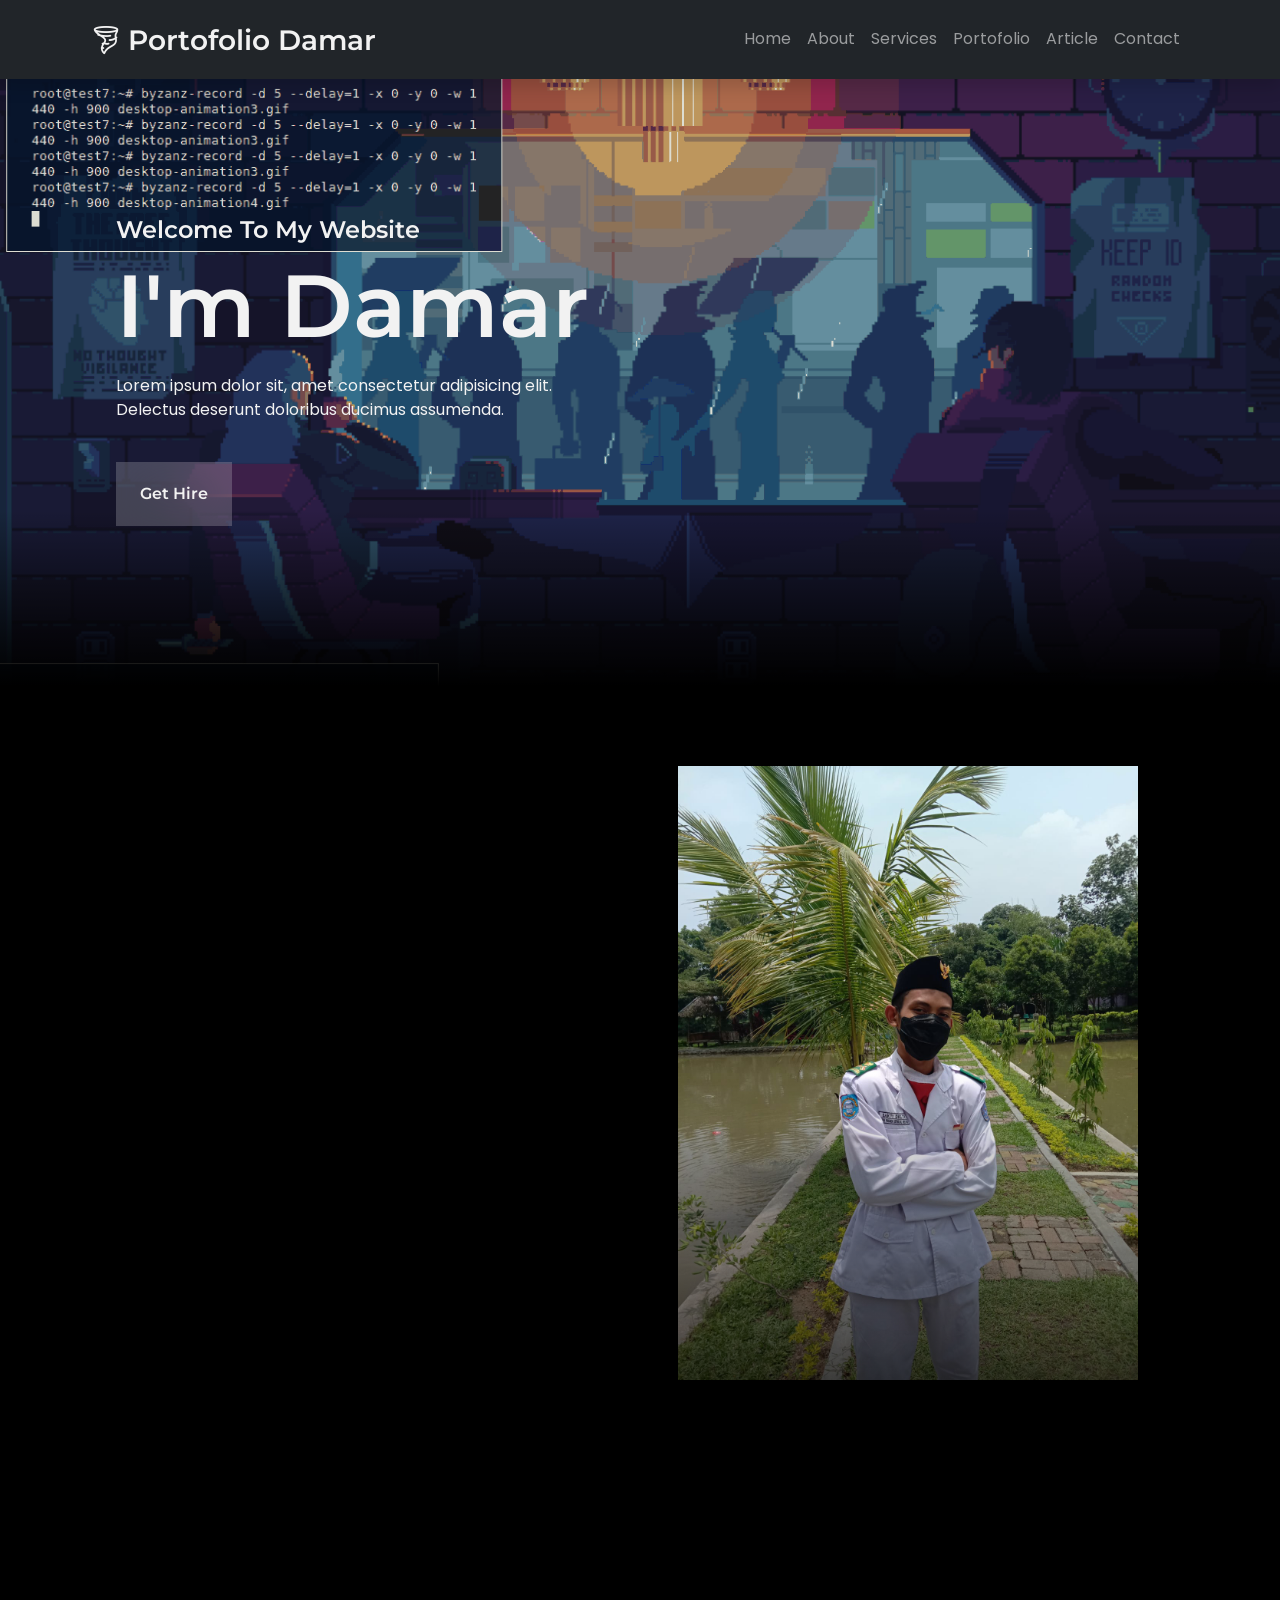
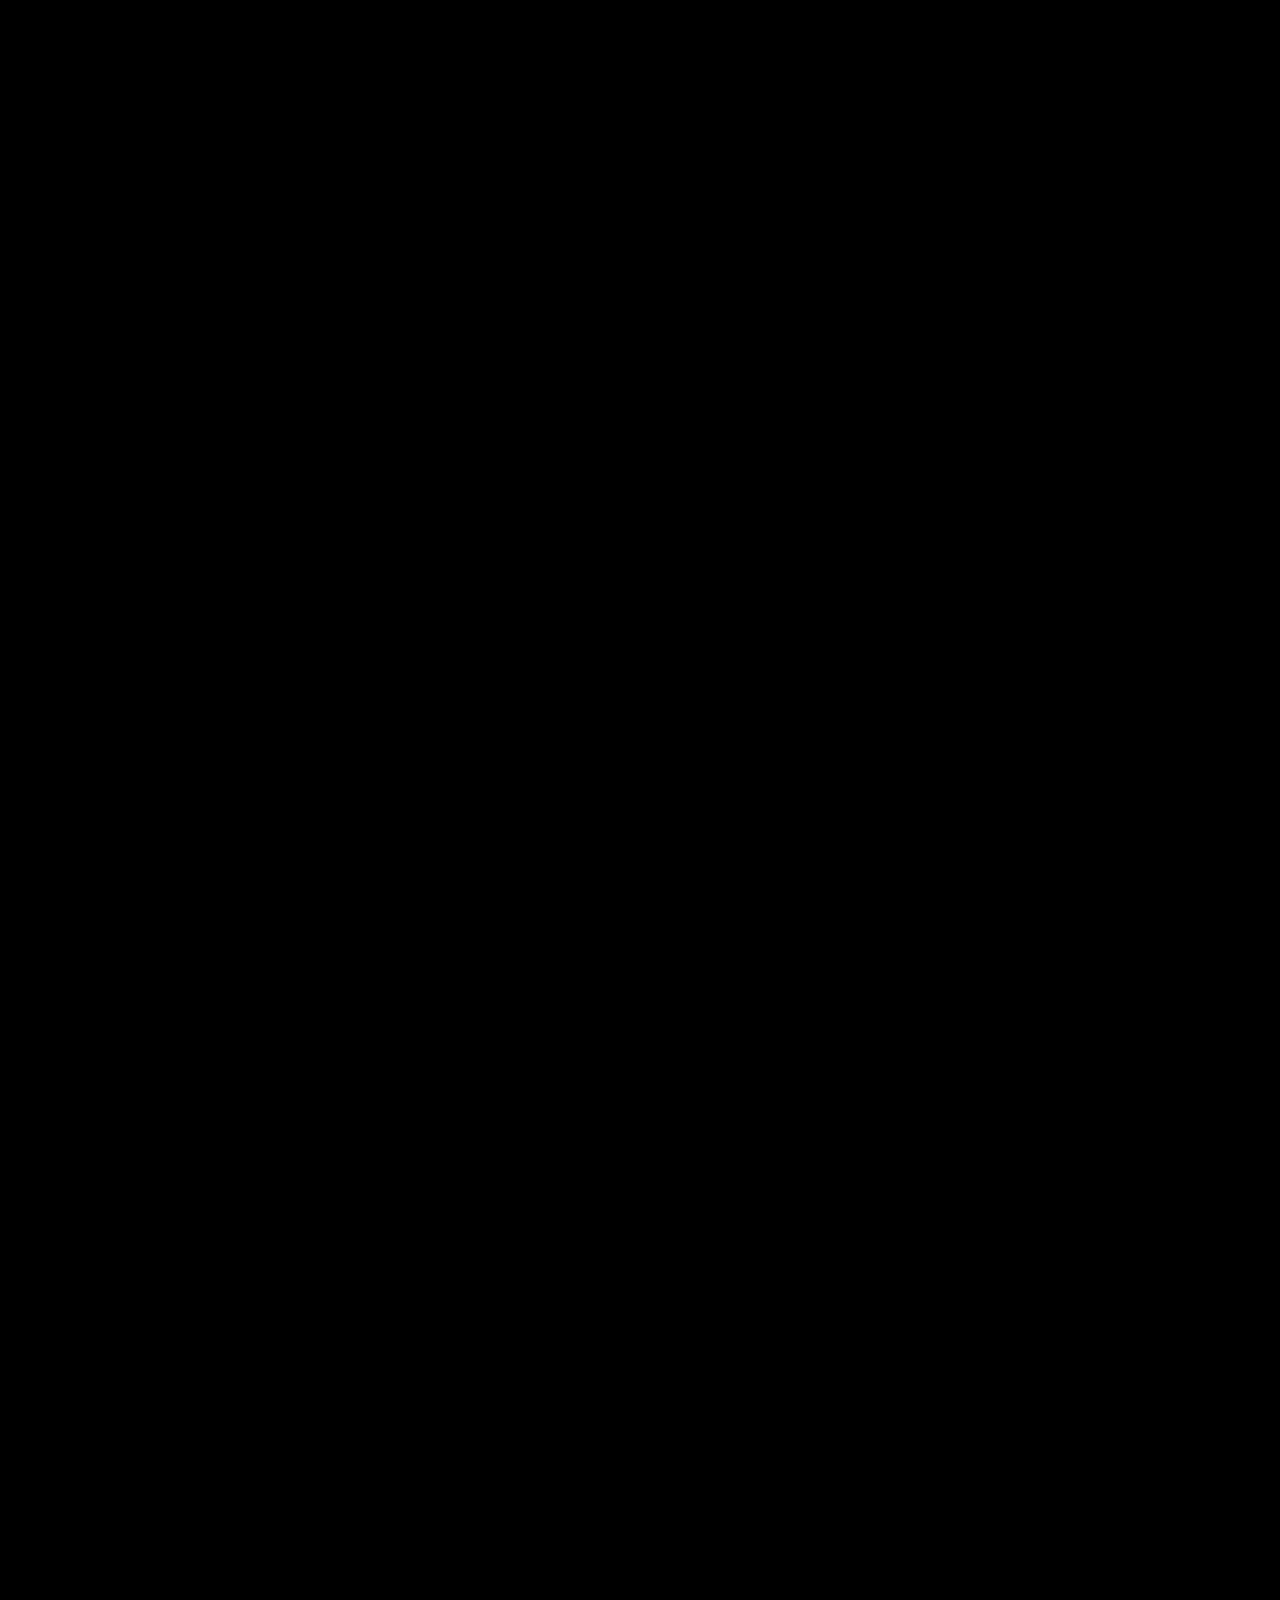
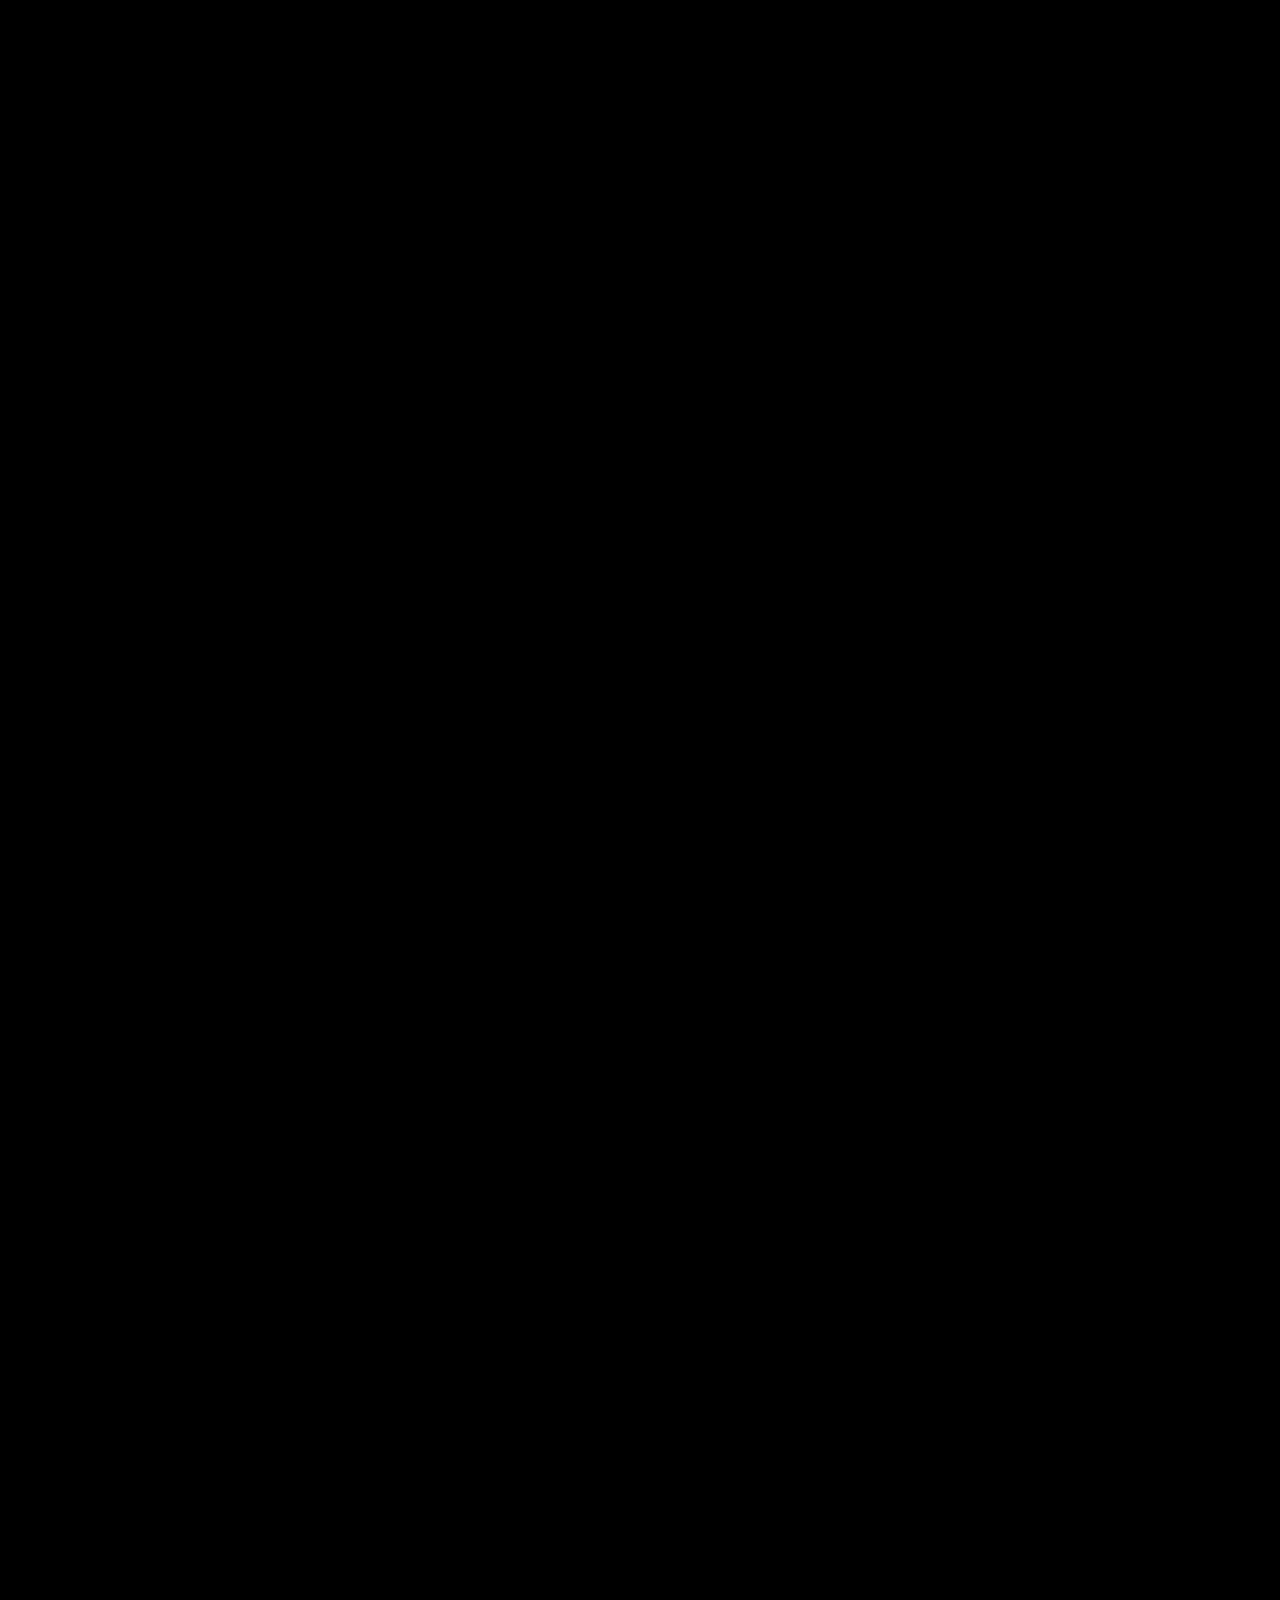
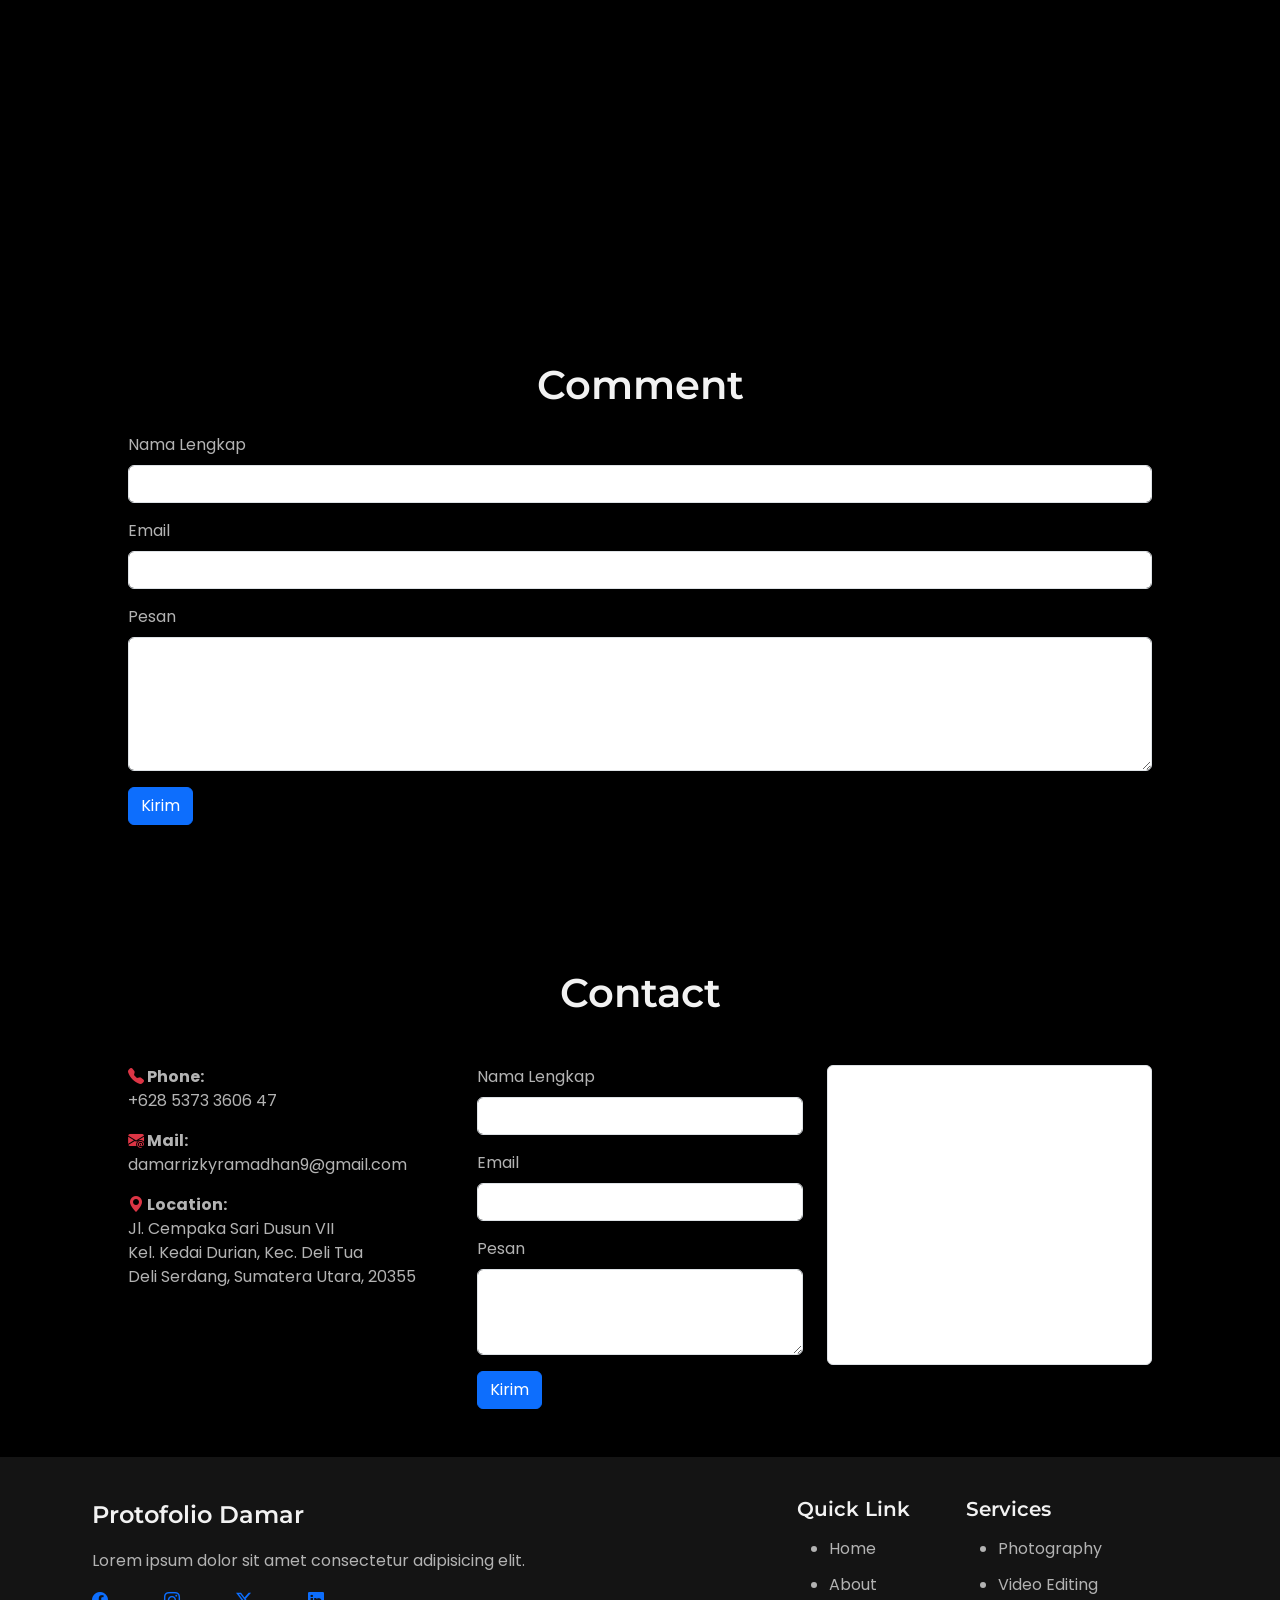
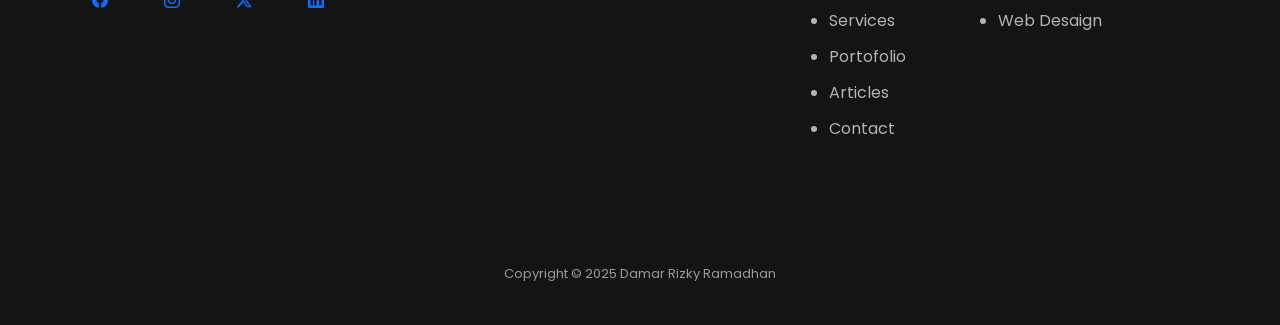
<file: index.html>
<!doctype html>
<html lang="en">
  <head>
    <meta charset="utf-8">
    <meta name="viewport" content="width=device-width, initial-scale=1">
    <title>Portofolio Damar</title>
    <link rel="shortcut icon" href="assets/img/depositphotos_145988873-stock-illustration-pixel-art-guitar-player.jpg" type="image/x-icon">
    <link href="https://cdn.jsdelivr.net/npm/bootstrap@5.3.5/dist/css/bootstrap.min.css" rel="stylesheet" integrity="sha384-SgOJa3DmI69IUzQ2PVdRZhwQ+dy64/BUtbMJw1MZ8t5HZApcHrRKUc4W0kG879m7" crossorigin="anonymous">

    <link rel="stylesheet" href="https://cdn.jsdelivr.net/npm/bootstrap-icons@1.11.3/font/bootstrap-icons.min.css">

    <link href="https://cdn.jsdelivr.net/npm/aos@2.3.4/dist/aos.css" rel="stylesheet">

    <link rel="stylesheet" href="assets/css/Style.css">

    <script src="assets/js/Script.js" defer></script>
  </head>
  <body>
    <!-- header -->
        <header>
            <!-- navbar -->
            <nav class="navbar navbar-expand-lg bg-dark navbar-dark shadow fixed-top p-3,5">
                <!-- navbar navbar-expand-lg bg-body-tertiary -->
                <div class="container">
                    <a class="navbar-brand pt-3" href="#"><h3><i class="bi bi-tornado"></i> Portofolio Damar</h3></a>
                    <button class="navbar-toggler" type="button" data-bs-toggle="collapse" data-bs-target="#navbarNav" aria-controls="navbarNav" aria-expanded="false" aria-label="Toggle navigation">
                        <span class="navbar-toggler-icon"></span>
                    </button>
                    <div class="collapse navbar-collapse" id="navbarNav">
                        <ul class="navbar-nav ms-auto">
                            <li class="nav-item">
                                <a class="nav-link" aria-current="page" href="#home">Home</a>
                            </li>
                            <li class="nav-item">
                                <a class="nav-link" href="#about">About</a>
                            </li>
                            <li class="nav-item">
                                <a class="nav-link" href="#services">Services</a>
                            </li>
                            <li class="nav-item">
                                <a class="nav-link" href="#gallery">Portofolio</a>
                            </li>
                            <li class="nav-item">
                                <a class="nav-link" href="#artikel">Article</a>
                            </li>
                            <li class="nav-item">
                                <a class="nav-link" href="#contact">Contact</a>
                            </li>
                        </ul>
                    </div>
                </div>
            </nav>
             <!-- end navbar -->
        </header>
     <!-- end header -->

    <!-- Main -->
        <main class="main">
            <!-- heroes -->
                <section class="home pb-5rem section" id="home">
                    <img src="assets/img/7ac31207-c3f6-417b-8312-e7262a4d3c3e.gif" alt="home image" class="home_bg">
                    <div class="home_shadow"></div>
                    <div class="home_container container grid">
                        <div class="home_data" data-aos="zoom-out-up">
                            <h3 class="home_subtitle">
                                Welcome To My Website
                            </h3>
                            
                            <h1 class="home_title">
                                I'm Damar
                            </h1>
                            
                            <p class="home_description">
                                Lorem ipsum dolor sit, amet consectetur adipisicing elit. Delectus deserunt doloribus ducimus assumenda.
                            </p>
                            
                            <a href="#about" class="button" onclick="myFunction()">
                                Get Hire
                            </a>
                        </div>
                    </div>

                </section>
             <!-- end heroes -->

            <!-- about me -->

                <!-- introduction -->
                <div class="about section" id="about">
                    <div class="about_container container grid">
                        
                            <div class="about_data" data-aos="zoom-in-right">
                                <h2 class="section_title">
                                    About Me
                                </h2>
                                
                                <p class="about_description">
                                   Hai, nama saya Damar Rizky Ramadhan, saya seorang mahasiswa di Universitas Batutta, saya beginner front-end developer. Jika ada waktu luang, saya akan bermain gitar.
                                </p>
                                
                                <div class="experience">

                                    <h5>Experrence and Skill</h5>
                                    <ul>
                                        <li>Photography</li>
                                        <li>Front-end Develover</li>
                                        <li>Video Editing</li>
                                    </ul>
                                </div>
                            </div>
                            <div class="about_image" data-aos="zoom-in-left">
                                <img src="assets/img/IMG-20210920-WA0007.jpg" alt="about image" class="about_img">
                                <div class="about_shadow"></div>
                            </div>
                      </div>
                        
                    </div>
                  
                 <!-- end introduction -->
                 
                
                 <!-- end experiance and skill -->
                <!-- sertifikat -->
                <div class="sertifikat section container bg-dark bg-opacity-50 pt-5" id="sertifikat" data-aos="fade-up"
                data-aos-anchor-placement="top-bottom">
                  <h4 class="section_title">Certificate</h4>
                    <div class="sertifikat_container container grid mx-auto px-4">
                            <div class="card_about grid">
                                <img src="assets/img/Damar Rizky Ramadhan HTML.jpg" alt="">
                                <div class="card_content_about">
                                  <p class="card_title_about">Introduction to Html</p>
                                  <p class="card__description_about">Lorem ipsum dolor sit amet, consectetur adipiscing elit, sed do eiusmod tempor incididunt ut labore et dolore magna aliqua.</p>
                                </div>
                              </div>
                              <div class="card_about">
                                <img src="assets/img/Damar Rizky Ramadhan CSS.jpg" alt="">
                                <div class="card_content_about">
                                  <p class="card_title_about">Introduction to CSS</p>
                                  <p class="card_description_about">Lorem ipsum dolor sit amet, consectetur adipiscing elit, sed do eiusmod tempor incididunt ut labore et dolore magna aliqua.</p>
                                </div>
                              </div><div class="card_about">
                               <img src="assets/img/Introduction to Java_certificate.jpg" alt="">
                                <div class="card_content_about">
                                  <p class="card_title_about">Introduction to Java</p>
                                  <p class="card_description_about">Lorem ipsum dolor sit amet, consectetur adipiscing elit, sed do eiusmod tempor incididunt ut labore et dolore magna aliqua.</p>
                                </div>
                            </div>
                        </div>
                    </div>
                </div>
  
  
                 <!-- end sertifikat -->
             <!-- end about me -->

             <!-- Servicse -->
            <section class="services container section grid" id="services" data-aos="fade-up">
                <div class="services_container container grid">

                    <h2 class="section_title">
                        Services
                    </h2>
                    <div class="row justify-content-center gap-5">
                      <div class="flip-card">
                        <div class="flip-card-inner">
                            <div class="flip-card-front">
                                
                                <p class="title"> <i class="bi bi-camera"></i> Photography</p>
                            </div>
                            <div class="flip-card-back">
                                <p>Meneriman jasa photography dengan harga yang terjangkau</p>
                            </div>
                        </div>
                    </div>
                    <div class="flip-card">
                        <div class="flip-card-inner">
                            <div class="flip-card-front">
                                
                                <p class="title"><i class="bi bi-display"></i> Editing Video</p>
                            </div>
                            <div class="flip-card-back">
                                <p>Meneriama Jasa Editing Video</p>
                            </div>
                        </div>
                    </div>
                    <div class="flip-card">
                        <div class="flip-card-inner">
                            <div class="flip-card-front">
                                
                                <p class="title"><i class="bi bi-brush"></i> Web Desaign</p>
                            </div>
                            <div class="flip-card-back">
                                <p>Meneriman jasa mendesaign web</p>
                            </div>
                        </div>
                    </div>
                    </div>
                    

                    
                </div>
            </section>
                    <!-- end services -->

              <!-- Gallery -->
        <section class="gallery container section grid" id="gallery" data-aos="fade-up">
            <h2 class="section_title">
                Portofolio and Gallery
            </h2>

            <!-- Filter Buttons -->
            <div class="filter_container">
              <div class="filter_buttons">
                <button class="active" data-name="all">Show all</button>
                <button data-name="Project">Project</button>
                <button data-name="paskibra">Paskibra</button>
                <button data-name="pro_asta">Pro.asta</button>
              </div>
            </div>
            
            <div class="filterable_cards container grid">
              <div class="card_gallery" data-name="Project">
                <img src="assets/img/Screenshot 2025-05-02 192200.png" alt="" class="img_gallery">
                <div class="card_body_gallery">
                  <h6 class="card_title_gallery">Game Flappy Bird</h6>
                  <p class="card_text_gallery">Hasil tugas project perkuliahan membuat game flappy bird yang dibuat menggunakan java/Apache netbeans</p>
                </div>
              </div>
              <div class="card_gallery" data-name="paskibra">
                <img src="assets/img/IMG-20220818-WA0055.jpg" alt="" class="img_gallery">
                <div class="card_body_gallery">
                  <h6 class="card_title_gallery">17 Agustus 2022</h6>
                  <p class="card_text_gallery">Penampila paskibraka dalam acara 17 agustus 2022</p>
                </div>
              </div>
              <div class="card_gallery" data-name="pro_asta">
                <img src="assets/img/IMG_0096.JPG" alt="" class="img_gallery">
                <div class="card_body_gallery">
                  <h6 class="card_title_gallery">Worksop Pro.asta</h6>
                  <p class="card_text_gallery">Worksopini membahas tentang menjadi full_stack developer dengan express Js</p>
                </div>
              </div>
            </div>

            
        </section>
         <!-- End Gallery -->

        <!-- artikel -->
        <section class="artikel section" id="artikel">
            <div class="artikel_container" data-aos="fade-up">
                <h2 class="section_title">Articles</h2>
                <div class="artikel_image">
                    <img src="assets/img/185726-876210695_tiny.jpg" alt="artikel image" class="artikel_img">
                    <div class="artikel_shadow"></div>
                </div>
            
                <div class="artikel_content container grid ">
                    <div class="artikel_data">
                        <h2 class="section_title">
                            Pentingnya Kesadaran Mejaga Hutan
                        </h2>

                        <p class="artikel_description">
                            Lorem ipsum dolor sit, amet consectetur adipisicing elit. Earum velit nisi temporibus ducimus blanditiis consequatur, fugit ut doloremque incidunt amet natus suscipit harum, distinctio minus exercitationem cum quos, totam voluptatibus.
                        </p>

                        <a href="artikel/artikel01.html" class="button">Selengkapnya</a>
                    </div>
                </div>
                <div class="artikel_lain justify-content-center row container gap-5">

                  <div class="card_artikel">
                    <div class="card__corner_artikel"></div>
                    <div class="card__img_artikel02">
                      <span class="card__span_artikel">Esport</span>
                    </div>
                    <div class="card-int_artikel">
                      <p class="card-int__title_artikel">Tim esport Ukraina NAVI akuisisi Rebellion Esports untuk masuk MPL ID</p>
                      <p class="excerpt_artikel">Organisasi esports yang berbasis di Ukraina Natus Vincere (NAVI) mengumumkan bergabung ke liga Mobile Legends Bang-Bang Professional League Indonesia (MPL ID).</p>
                      <a href="artikel/artikel02.html"><button class="card-int__button_artikel">Show</button></a>
                      
                      
                    </div>
                  </div>
                  <div class="card_artikel">
                    <div class="card__corner_artikel"></div>
                    <div class="card__img_artikel03">
                      <span class="card__span_artikel">Bola</span>
                    </div>
                    <div class="card-int_artikel">
                      <p class="card-int__title_artikel">
                      Kian Bersinar di Real Betis, Atletico Madrid Siap Bayar Mahal untuk Antony</p>
                      <p class="excerpt_artikel">Ada kabar baik datang bagi Manchester United. Winger mereka, Antony dikabarkan jadi target transfer yang serius untuk Atletico Madrid.</p>
                      <a href="artikel/artikel03.html"><button class="card-int__button_artikel">Show</button></a>
                    </div>
                  </div>
                </div>
                
                
                  
            </div>
        </section>
        <!-- end artikel -->

        <!-- komen -->
        <section class="coment_container justify-content-center container p-5">
          <h2 class="section_title">Comment</h2>
          <form id="coment-form">
            <div class="mb-3">
              <label for="name" class="form-label">Nama Lengkap</label>
              <input type="text" class="form-control" id="name">
            </div>
            <div class="mb-3">
              <label for="email" class="form-label">Email</label>
              <input type="email" class="form-control" id="email">
            </div>
            <div class="mb-3">
              <label for="pesan" class="form-label">Pesan</label>
              <textarea class="form-control" id="pesan" rows="5"></textarea>
            </div>
            <button type="submit" class="btn btn-primary">Kirim</button>
          </form>
        </section>

        <!-- Contact Me -->
        
          <!-- Contact Me -->
<section class="contact section py-5" id="contact">
    <div class="container px-5">
      <h2 class="text-center my-5 section_title">Contact</h2>
  
      <!-- Kontainer Konten Contact -->
      <div class="row justify-content-center text-center text-md-start gy-4">
  
        <!-- Info Kontak -->
        <div class="col-12 col-md-4">
          <ul class="list-unstyled">
            <li class="fw-bold"><i class="bi bi-telephone-fill text-danger"></i> Phone:</li>
            <li>+628 5373 3606 47</li>
          </ul>
  
          <ul class="list-unstyled">
            <li class="fw-bold"><i class="bi bi-envelope-at-fill text-danger"></i> Mail:</li>
            <li>damarrizkyramadhan9@gmail.com</li>
          </ul>
  
          <ul class="list-unstyled">
            <li class="fw-bold"><i class="bi bi-geo-alt-fill text-danger"></i> Location:</li>
            <li>Jl. Cempaka Sari Dusun VII</li>
            <li>Kel. Kedai Durian, Kec. Deli Tua</li>
            <li>Deli Serdang, Sumatera Utara, 20355</li>
          </ul>
        </div>
  
        <!-- Form -->
        <div class="col-12 col-md-4">
          <form id="contact-form">
            <div class="mb-3">
              <label for="name" class="form-label">Nama Lengkap</label>
              <input type="text" class="form-control" id="name">
            </div>
            <div class="mb-3">
              <label for="email" class="form-label">Email</label>
              <input type="email" class="form-control" id="email">
            </div>
            <div class="mb-3">
              <label for="pesan" class="form-label">Pesan</label>
              <textarea class="form-control" id="pesan" rows="3"></textarea>
            </div>
            <button type="submit" class="btn btn-primary">Kirim</button>
          </form>
        </div>
  
        <!-- Peta -->
        <div class="col-12 col-md-4">
          <div class="mapouter img-thumbnail shadow">
            <div class="gmap_canvas">
              <iframe class="gmap_iframe" width="100%" frameborder="0" scrolling="no"
                marginheight="0" marginwidth="0"
                src="https://maps.google.com/maps?width=600&amp;height=300&amp;hl=en&amp;q=Jl. Cemp. Sari, Deli Tua, Kec. Deli Tua, Kabupaten Deli Serdang, Sumatera Utara 20355&amp;t=&amp;z=14&amp;ie=UTF8&amp;iwloc=B&amp;output=embed">
              </iframe>
            </div>
            <style>
              .mapouter {
                position: relative;
                text-align: right;
                width: 100%;
                height: 300px;
              }
  
              .gmap_canvas {
                overflow: hidden;
                background: none !important;
                width: 100%;
                height: 300px;
              }
  
              .gmap_iframe {
                height: 300px !important;
              }
            </style>
          </div>
        </div>
  
      </div> <!-- /row -->
    </div> <!-- /container -->
  </section>
  
        </main>
     <!-- end main -->
      
     
    <!-- Footer -->
    <footer class="footer">
      <div class="footer__container container grid">
        <div class="footer__content grid">
          <div>
            <a href="#" class="footer__logo">
              Protofolio Damar
            </a>
            <p class="footer__description">
              Lorem ipsum dolor sit amet consectetur adipisicing elit.
            </p>
            <div class="footer__social">
              <a href="#" target="_blank" class="footer__social-link">
                <i class="bi bi-facebook"></i>
              </a>
              <a href="#" target="_blank" class="footer__social-link">
                <i class="bi bi-instagram"></i>
              </a>
              <a href="#" target="_blank" class="footer__social-link">
                <i class="bi bi-twitter-x"></i>
              </a>
              <a href="#" target="_blank" class="footer__social-link">
                <i class="bi bi-linkedin"></i>
              </a>
            </div>
          </div>
          <div class="footer__data grid">
            <div>
              <h3 class="footer__title"> Quick Link</h3>
              <ul class="footer__links">
                <li>
                  <a href="#home" class="footer__link">Home</a>
                </li>
                <li>
                  <a href="#about" class="footer__link">About</a>
                </li>
                <li>
                  <a href="#sevices" class="footer__link">Services</a>
                </li>
                <li>
                  <a href="#gallery" class="footer__link">Portofolio</a>
                </li>
                <li>
                  <a href="#artikel" class="footer__link">Articles</a>
                </li>
                <li>
                  <a href="#contact" class="footer__link">Contact</a>
                </li>
              </ul>
            </div>
            <div>
              <h3 class="footer__title">Services</h3>
              <ul class="footer__links">
                <li>
                  <a href="#" class="footer__link">Photography</a>
                </li>
                <li>
                  <a href="#" class="footer__link">Video Editing</a>
                </li>
                <li>
                  <a href="#" class="footer__link">Web Desaign</a>
                </li>
              </ul>
            </div>
          </div>
        </div>
        <div class="footer__group container">
          
          <div>
            <span class="footer__copy small">Copyright &copy; 2025 Damar Rizky Ramadhan</span>
          </div>
        </div>
      </div>
    </footer>
  
      <!-- End Footer -->

      
    
    <script src="https://cdn.jsdelivr.net/npm/bootstrap@5.3.5/dist/js/bootstrap.bundle.min.js" integrity="sha384-k6d4wzSIapyDyv1kpU366/PK5hCdSbCRGRCMv+eplOQJWyd1fbcAu9OCUj5zNLiq" crossorigin="anonymous"></script>

    <script src="https://cdn.jsdelivr.net/npm/aos@2.3.4/dist/aos.js"></script>
    <script>
      AOS.init();
    </script>
  </body>
</html>
</file>
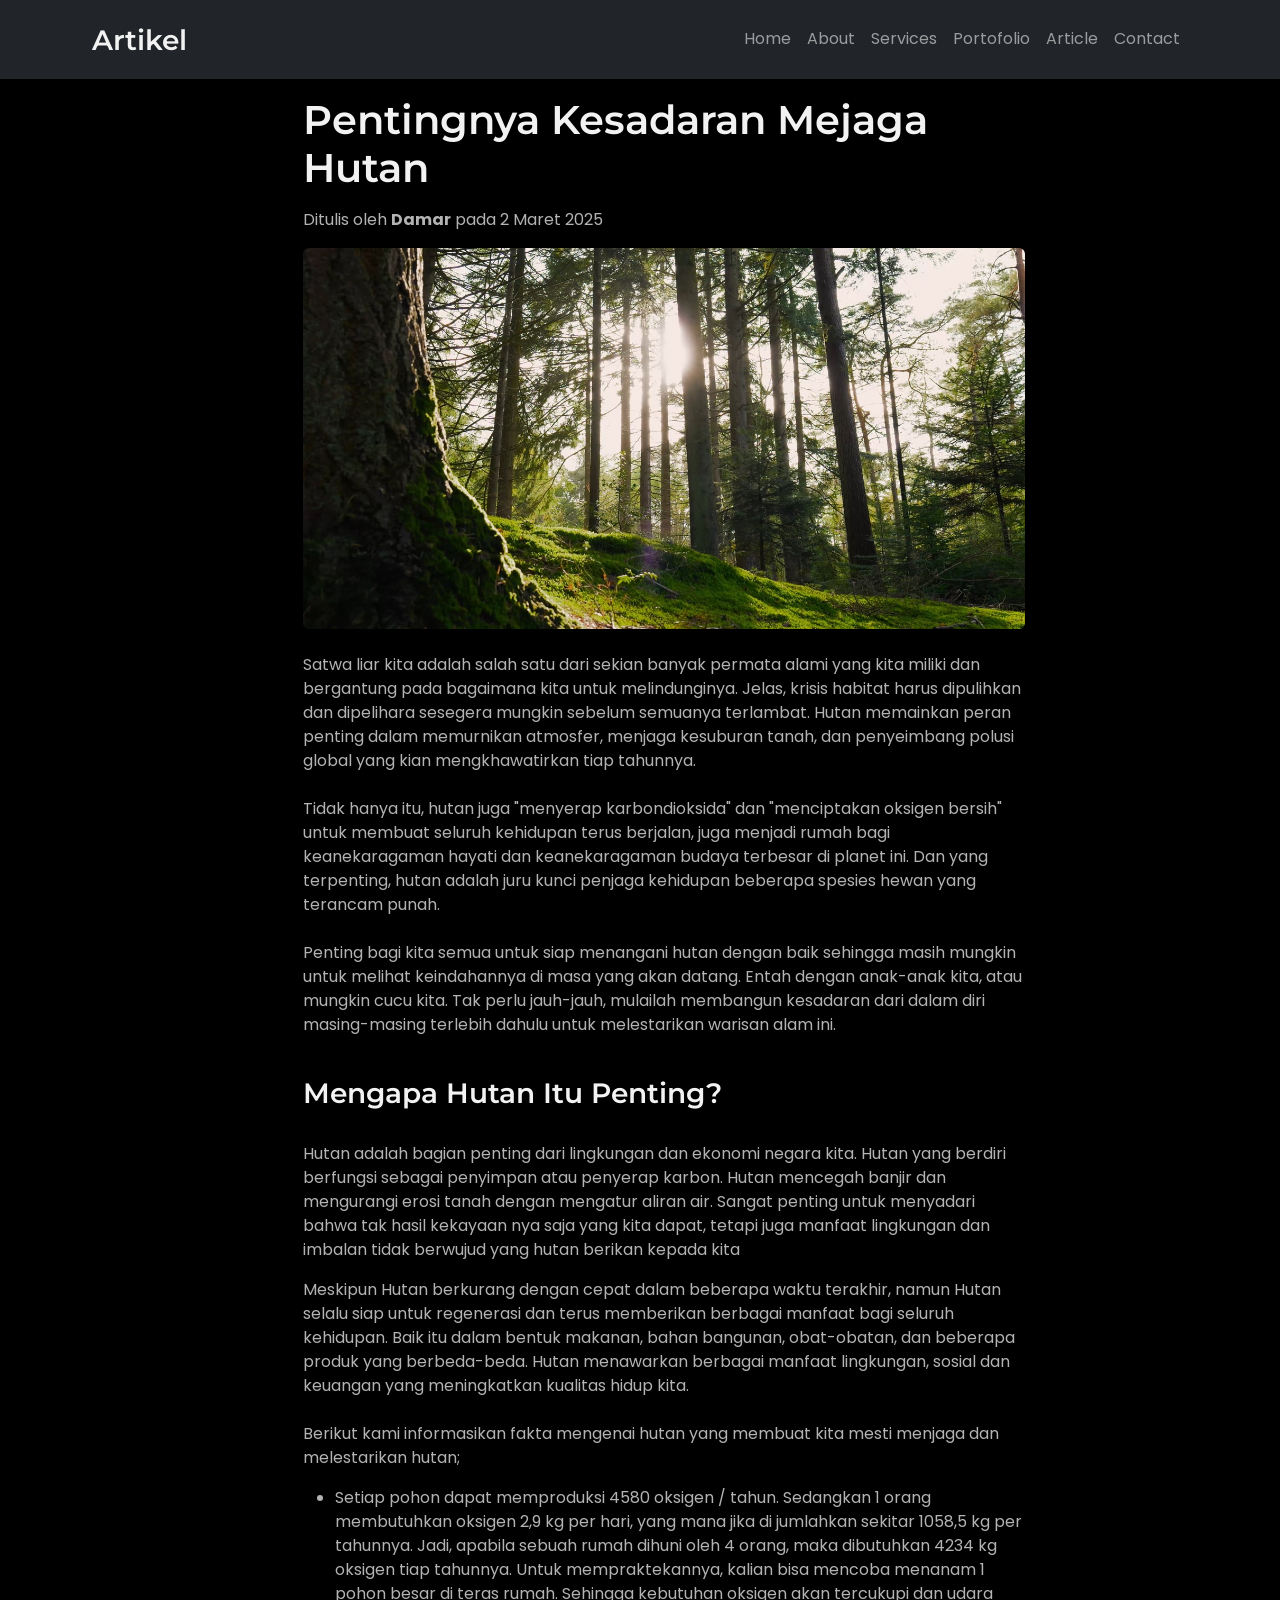
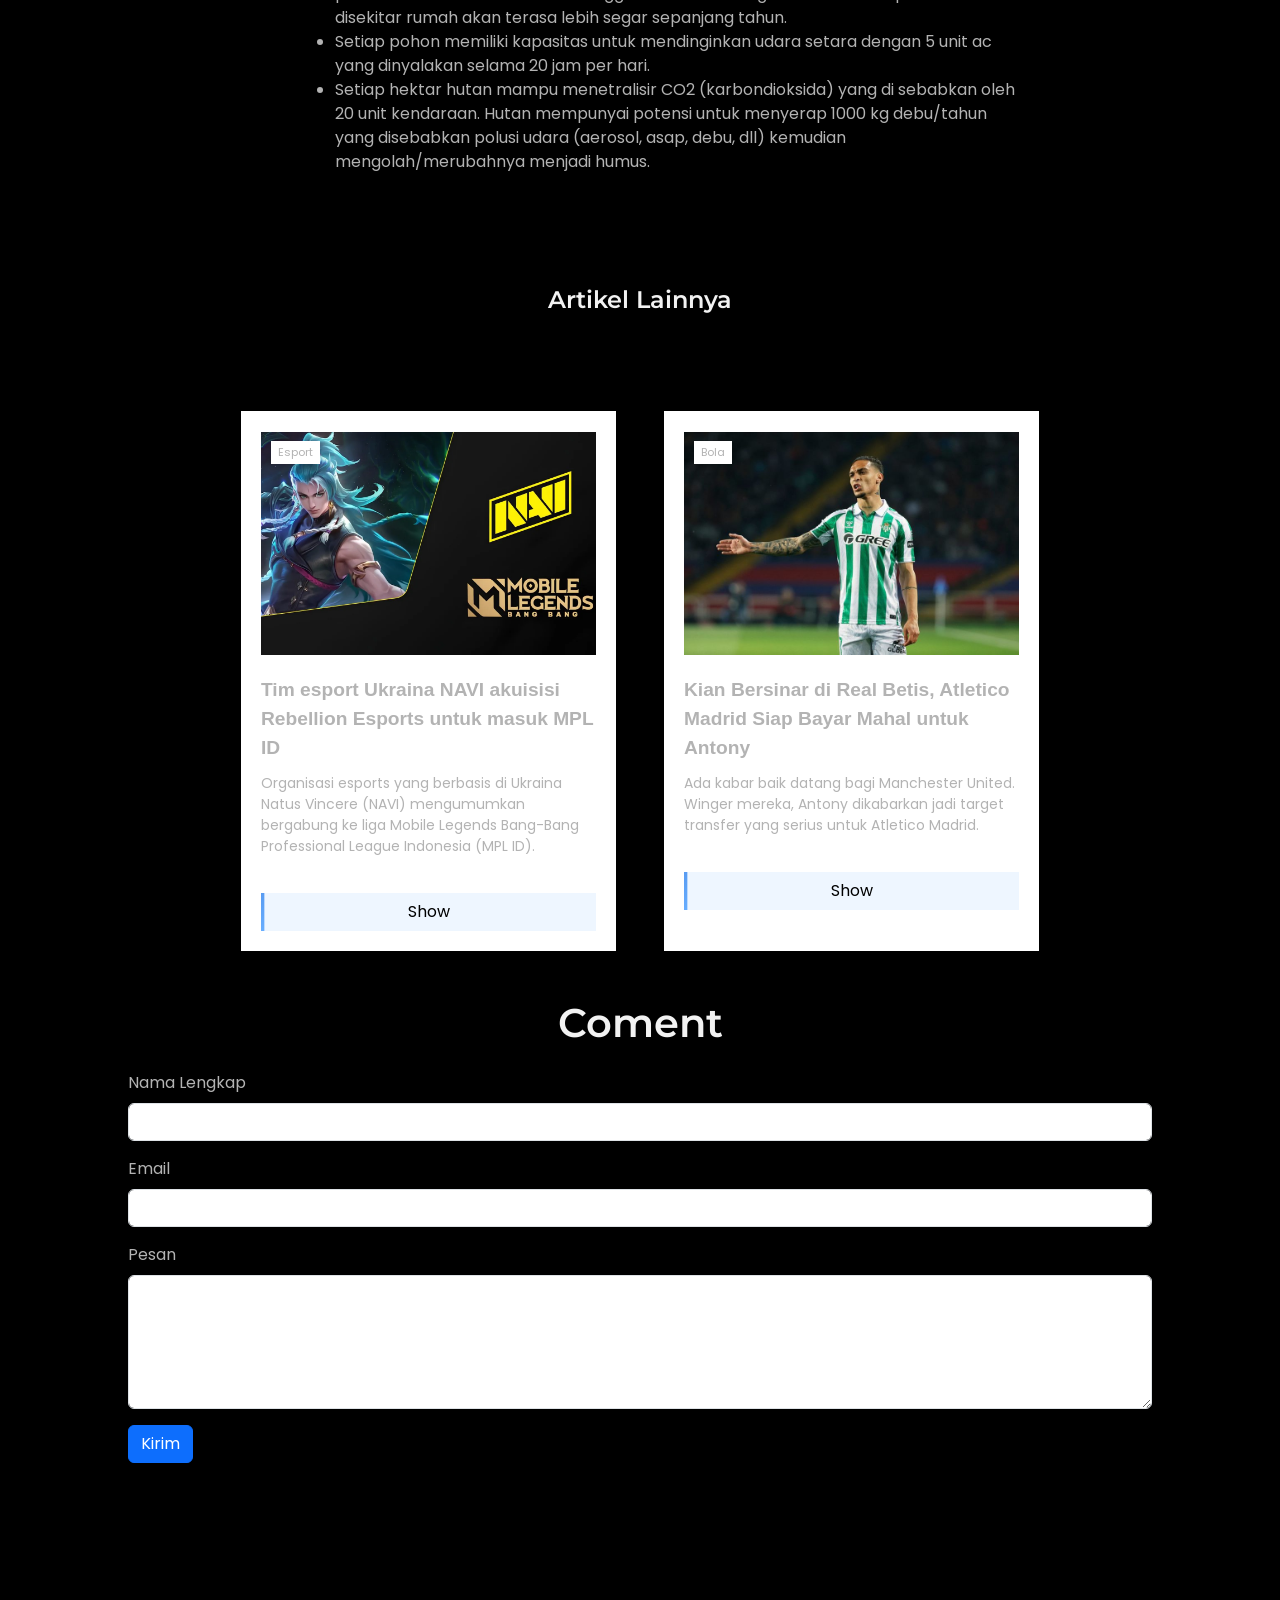
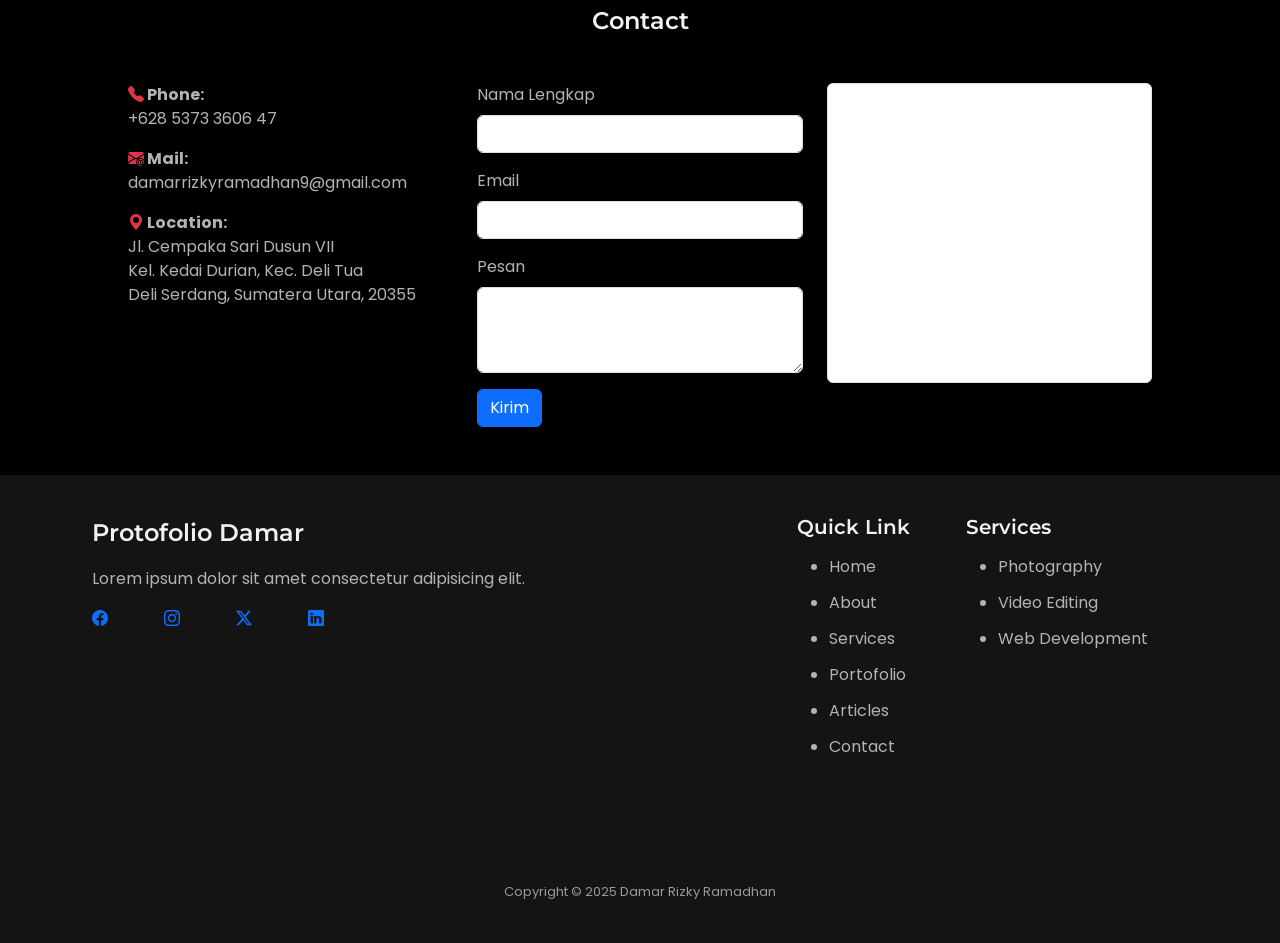
<file: artikel/artikel01.html>
<!doctype html>
<html lang="en">
  <head>
    <meta charset="utf-8">
    <meta name="viewport" content="width=device-width, initial-scale=1">
    <title>Artikel Damar</title>
    <link href="https://cdn.jsdelivr.net/npm/bootstrap@5.3.5/dist/css/bootstrap.min.css" rel="stylesheet" integrity="sha384-SgOJa3DmI69IUzQ2PVdRZhwQ+dy64/BUtbMJw1MZ8t5HZApcHrRKUc4W0kG879m7" crossorigin="anonymous">

    <link rel="stylesheet" href="../assets/css/Style.css">

    <script src="../assets/js/Script.js" defer></script>

  </head>
  <body>

    <!-- navbar -->
    <nav class="navbar navbar-expand-lg bg-dark navbar-dark shadow fixed-top p-3,5">
      <!-- navbar navbar-expand-lg bg-body-tertiary -->
      <div class="container">
          <a class="navbar-brand pt-3" href="../index.html#home"><h3>Artikel</h3></a>
          <button class="navbar-toggler" type="button" data-bs-toggle="collapse" data-bs-target="#navbarNav" aria-controls="navbarNav" aria-expanded="false" aria-label="Toggle navigation">
              <span class="navbar-toggler-icon"></span>
          </button>
          <div class="collapse navbar-collapse" id="navbarNav">
              <ul class="navbar-nav ms-auto">
                  <li class="nav-item">
                      <a class="nav-link" aria-current="page" href="../index.html#home">Home</a>
                  </li>
                  <li class="nav-item">
                      <a class="nav-link" href="../index.html#about">About</a>
                  </li>
                  <li class="nav-item">
                      <a class="nav-link" href="../index.html#services">Services</a>
                  </li>
                  <li class="nav-item">
                      <a class="nav-link" href="../index.html#gallery">Portofolio</a>
                  </li>
                  <li class="nav-item">
                      <a class="nav-link" href="../index.html#artikel">Article</a>
                  </li>
                  <li class="nav-item">
                      <a class="nav-link" href="../index.html#contact">Contact</a>
                  </li>
              </ul>
          </div>
      </div>
  </nav>
     <!-- end navbar -->

    <!-- Artikel -->
<section class="py-5 section">
    <div class="artikel01_container container">
      <div class="row justify-content-center">
        <div class="col-lg-8">
          <article>
            <h1 class="mb-3">Pentingnya Kesadaran Mejaga Hutan</h1>
            <p>Ditulis oleh <strong>Damar</strong> pada 2 Maret 2025</p>
            <img src="../assets/img/185726-876210695_tiny.jpg" class="img-fluid rounded mb-4" alt="Gambar Artikel">
  
            <p>Satwa liar kita adalah salah satu dari sekian banyak permata alami yang kita miliki dan bergantung pada bagaimana kita untuk melindunginya. Jelas, krisis habitat harus dipulihkan dan dipelihara sesegera mungkin sebelum semuanya terlambat. Hutan memainkan peran penting dalam memurnikan atmosfer, menjaga kesuburan tanah, dan penyeimbang polusi global yang kian mengkhawatirkan tiap tahunnya. <br><br>

                Tidak hanya itu, hutan juga "menyerap karbondioksida" dan "menciptakan oksigen bersih" untuk membuat seluruh kehidupan terus berjalan, juga menjadi rumah bagi keanekaragaman hayati dan keanekaragaman budaya terbesar di planet ini. Dan yang terpenting, hutan adalah juru kunci penjaga kehidupan beberapa spesies hewan yang terancam punah. <br><br>
                
                Penting bagi kita semua untuk siap menangani hutan dengan baik sehingga masih mungkin untuk melihat keindahannya di masa yang akan datang. Entah dengan anak-anak kita, atau mungkin cucu kita. Tak perlu jauh-jauh, mulailah membangun kesadaran dari dalam diri masing-masing terlebih dahulu untuk melestarikan warisan alam ini.</p> <br>
  
            <h3>Mengapa Hutan Itu Penting?</h3><br>

            <p>Hutan adalah bagian penting dari lingkungan dan ekonomi negara kita. Hutan yang berdiri berfungsi sebagai penyimpan atau penyerap karbon. Hutan mencegah banjir dan mengurangi erosi tanah dengan mengatur aliran air. Sangat penting untuk menyadari bahwa tak hasil kekayaan nya saja yang kita dapat, tetapi juga manfaat lingkungan dan imbalan tidak berwujud yang hutan berikan kepada kita</p>

            <p>Meskipun Hutan berkurang dengan cepat dalam beberapa waktu terakhir, namun Hutan selalu siap untuk regenerasi dan terus memberikan berbagai manfaat bagi seluruh kehidupan. Baik itu dalam bentuk makanan, bahan bangunan, obat-obatan, dan beberapa produk yang berbeda-beda. Hutan menawarkan berbagai manfaat lingkungan, sosial dan keuangan yang meningkatkan kualitas hidup kita. <br><br>

                Berikut kami informasikan fakta mengenai hutan yang membuat kita mesti menjaga dan melestarikan hutan;<br>
                <ul>
                  <li>Setiap pohon dapat memproduksi 4580 oksigen / tahun. Sedangkan 1 orang membutuhkan oksigen 2,9 kg per hari, yang mana jika di jumlahkan sekitar 1058,5 kg per tahunnya. Jadi, apabila sebuah rumah dihuni oleh 4 orang, maka dibutuhkan 4234 kg oksigen tiap tahunnya. Untuk mempraktekannya, kalian bisa mencoba menanam 1 pohon besar di teras rumah. Sehingga kebutuhan oksigen akan tercukupi dan udara disekitar rumah akan terasa lebih segar sepanjang tahun.</li>
                  <li>Setiap pohon memiliki kapasitas untuk mendinginkan udara setara dengan 5 unit ac yang dinyalakan selama 20 jam per hari.</li>
                  <li>Setiap hektar hutan mampu menetralisir CO2 (karbondioksida) yang di sebabkan oleh 20 unit kendaraan. Hutan mempunyai potensi untuk menyerap 1000 kg debu/tahun yang disebabkan polusi udara (aerosol, asap, debu, dll) kemudian mengolah/merubahnya menjadi humus.</li>
                </ul>
             </p>
          </article>
        </div>
      </div>
    </div>
  </section>

  <!-- artikel lain -->
  <div class="justify-content-center row container gap-5">

    <h4 class="text-center my-5">Artikel Lainnya</h4>

    <div class="card_artikel">
      <div class="card__corner_artikel"></div>
      <div class="card__img_artikel02">
        <span class="card__span_artikel">Esport</span>
      </div>
      <div class="card-int_artikel">
        <p class="card-int__title_artikel">Tim esport Ukraina NAVI akuisisi Rebellion Esports untuk masuk MPL ID</p>
        <p class="excerpt_artikel">Organisasi esports yang berbasis di Ukraina Natus Vincere (NAVI) mengumumkan bergabung ke liga Mobile Legends Bang-Bang Professional League Indonesia (MPL ID).</p>
        <a href="../artikel/artikel02.html"><button class="card-int__button_artikel">Show</button></a>
        
        
      </div>
    </div>
    <div class="card_artikel">
      <div class="card__corner_artikel"></div>
      <div class="card__img_artikel03">
        <span class="card__span_artikel">Bola</span>
      </div>
      <div class="card-int_artikel">
        <p class="card-int__title_artikel">
        Kian Bersinar di Real Betis, Atletico Madrid Siap Bayar Mahal untuk Antony</p>
        <p class="excerpt_artikel">Ada kabar baik datang bagi Manchester United. Winger mereka, Antony dikabarkan jadi target transfer yang serius untuk Atletico Madrid.</p>
        <a href="../artikel/artikel03.html"><button class="card-int__button_artikel">Show</button></a>
      </div>
    </div>
  </div>

  <!-- Contact Me -->

  <!-- komen -->
  <!-- komen -->
  <section class="coment_container justify-content-center container p-5">
    <h3 class="section_title">Coment</h3>
    <form id="coment-form">
      <div class="mb-3">
        <label for="name" class="form-label">Nama Lengkap</label>
        <input type="text" class="form-control" id="name">
      </div>
      <div class="mb-3">
        <label for="email" class="form-label">Email</label>
        <input type="email" class="form-control" id="email">
      </div>
      <div class="mb-3">
        <label for="pesan" class="form-label">Pesan</label>
        <textarea class="form-control" id="pesan" rows="5"></textarea>
      </div>
      <button type="submit" class="btn btn-primary">Kirim</button>
    </form>
  </section>
        
          <!-- Contact Me -->
<section class="contact section py-5" id="contact">
  <div class="container px-5">
    <h4 class="text-center my-5">Contact</h4>

    <!-- Kontainer Konten Contact -->
    <div class="row justify-content-center text-center text-md-start gy-4">

      <!-- Info Kontak -->
      <div class="col-12 col-md-4">
        <ul class="list-unstyled">
          <li class="fw-bold"><i class="bi bi-telephone-fill text-danger"></i> Phone:</li>
          <li>+628 5373 3606 47</li>
        </ul>

        <ul class="list-unstyled">
          <li class="fw-bold"><i class="bi bi-envelope-at-fill text-danger"></i> Mail:</li>
          <li>damarrizkyramadhan9@gmail.com</li>
        </ul>

        <ul class="list-unstyled">
          <li class="fw-bold"><i class="bi bi-geo-alt-fill text-danger"></i> Location:</li>
          <li>Jl. Cempaka Sari Dusun VII</li>
          <li>Kel. Kedai Durian, Kec. Deli Tua</li>
          <li>Deli Serdang, Sumatera Utara, 20355</li>
        </ul>
      </div>

      <!-- Form -->
      <div class="col-12 col-md-4">
        <form id="contact-form">
          <div class="mb-3">
            <label for="name" class="form-label">Nama Lengkap</label>
            <input type="text" class="form-control" id="name">
          </div>
          <div class="mb-3">
            <label for="email" class="form-label">Email</label>
            <input type="email" class="form-control" id="email">
          </div>
          <div class="mb-3">
            <label for="pesan" class="form-label">Pesan</label>
            <textarea class="form-control" id="pesan" rows="3"></textarea>
          </div>
          <button type="submit" class="btn btn-primary">Kirim</button>
        </form>
      </div>

      <!-- Peta -->
      <div class="col-12 col-md-4">
        <div class="mapouter img-thumbnail shadow">
          <div class="gmap_canvas">
            <iframe class="gmap_iframe" width="100%" frameborder="0" scrolling="no"
              marginheight="0" marginwidth="0"
              src="https://maps.google.com/maps?width=600&amp;height=300&amp;hl=en&amp;q=Jl. Cemp. Sari, Deli Tua, Kec. Deli Tua, Kabupaten Deli Serdang, Sumatera Utara 20355&amp;t=&amp;z=14&amp;ie=UTF8&amp;iwloc=B&amp;output=embed">
            </iframe>
          </div>
          <style>
            .mapouter {
              position: relative;
              text-align: right;
              width: 100%;
              height: 300px;
            }

            .gmap_canvas {
              overflow: hidden;
              background: none !important;
              width: 100%;
              height: 300px;
            }

            .gmap_iframe {
              height: 300px !important;
            }
          </style>
        </div>
      </div>

    </div> <!-- /row -->
  </div> <!-- /container -->
</section>
  
  <!-- Footer -->
  <footer class="footer">
    <div class="footer__container container grid">
      <div class="footer__content grid">
        <div>
          <a href="#" class="footer__logo">
            Protofolio Damar
          </a>
          <p class="footer__description">
            Lorem ipsum dolor sit amet consectetur adipisicing elit.
          </p>
          <div class="footer__social">
            <a href="#" target="_blank" class="footer__social-link">
              <i class="bi bi-facebook"></i>
            </a>
            <a href="#" target="_blank" class="footer__social-link">
              <i class="bi bi-instagram"></i>
            </a>
            <a href="#" target="_blank" class="footer__social-link">
              <i class="bi bi-twitter-x"></i>
            </a>
            <a href="#" target="_blank" class="footer__social-link">
              <i class="bi bi-linkedin"></i>
            </a>
          </div>
        </div>
        <div class="footer__data grid">
          <div>
            <h3 class="footer__title"> Quick Link</h3>
            <ul class="footer__links">
              <li>
                <a href="../index.html#home" class="footer__link">Home</a>
              </li>
              <li>
                <a href="../index.html#about" class="footer__link">About</a>
              </li>
              <li>
                <a href="../index.html#services" class="footer__link">Services</a>
              </li>
              <li>
                <a href="../index.html#gallery" class="footer__link">Portofolio</a>
              </li>
              <li>
                <a href="../index.html#artikel" class="footer__link">Articles</a>
              </li>
              <li>
                <a href="../index.html#contact" class="footer__link">Contact</a>
              </li>
            </ul>
          </div>
          <div>
            <h3 class="footer__title">Services</h3>
            <ul class="footer__links">
              <li>
                <a href="#" class="footer__link">Photography</a>
              </li>
              <li>
                <a href="#" class="footer__link">Video Editing</a>
              </li>
              <li>
                <a href="#" class="footer__link">Web Development</a>
              </li>
            </ul>
          </div>
        </div>
      </div>
      <div class="footer__group container">
        
        <div>
          <span class="footer__copy small">Copyright &copy; 2025 Damar Rizky Ramadhan</span>
        </div>
      </div>
    </div>
  </footer>

    <!-- End Footer -->

    <script src="https://cdn.jsdelivr.net/npm/bootstrap@5.3.5/dist/js/bootstrap.bundle.min.js" integrity="sha384-k6d4wzSIapyDyv1kpU366/PK5hCdSbCRGRCMv+eplOQJWyd1fbcAu9OCUj5zNLiq" crossorigin="anonymous"></script>
  </body>
</html>
</file>
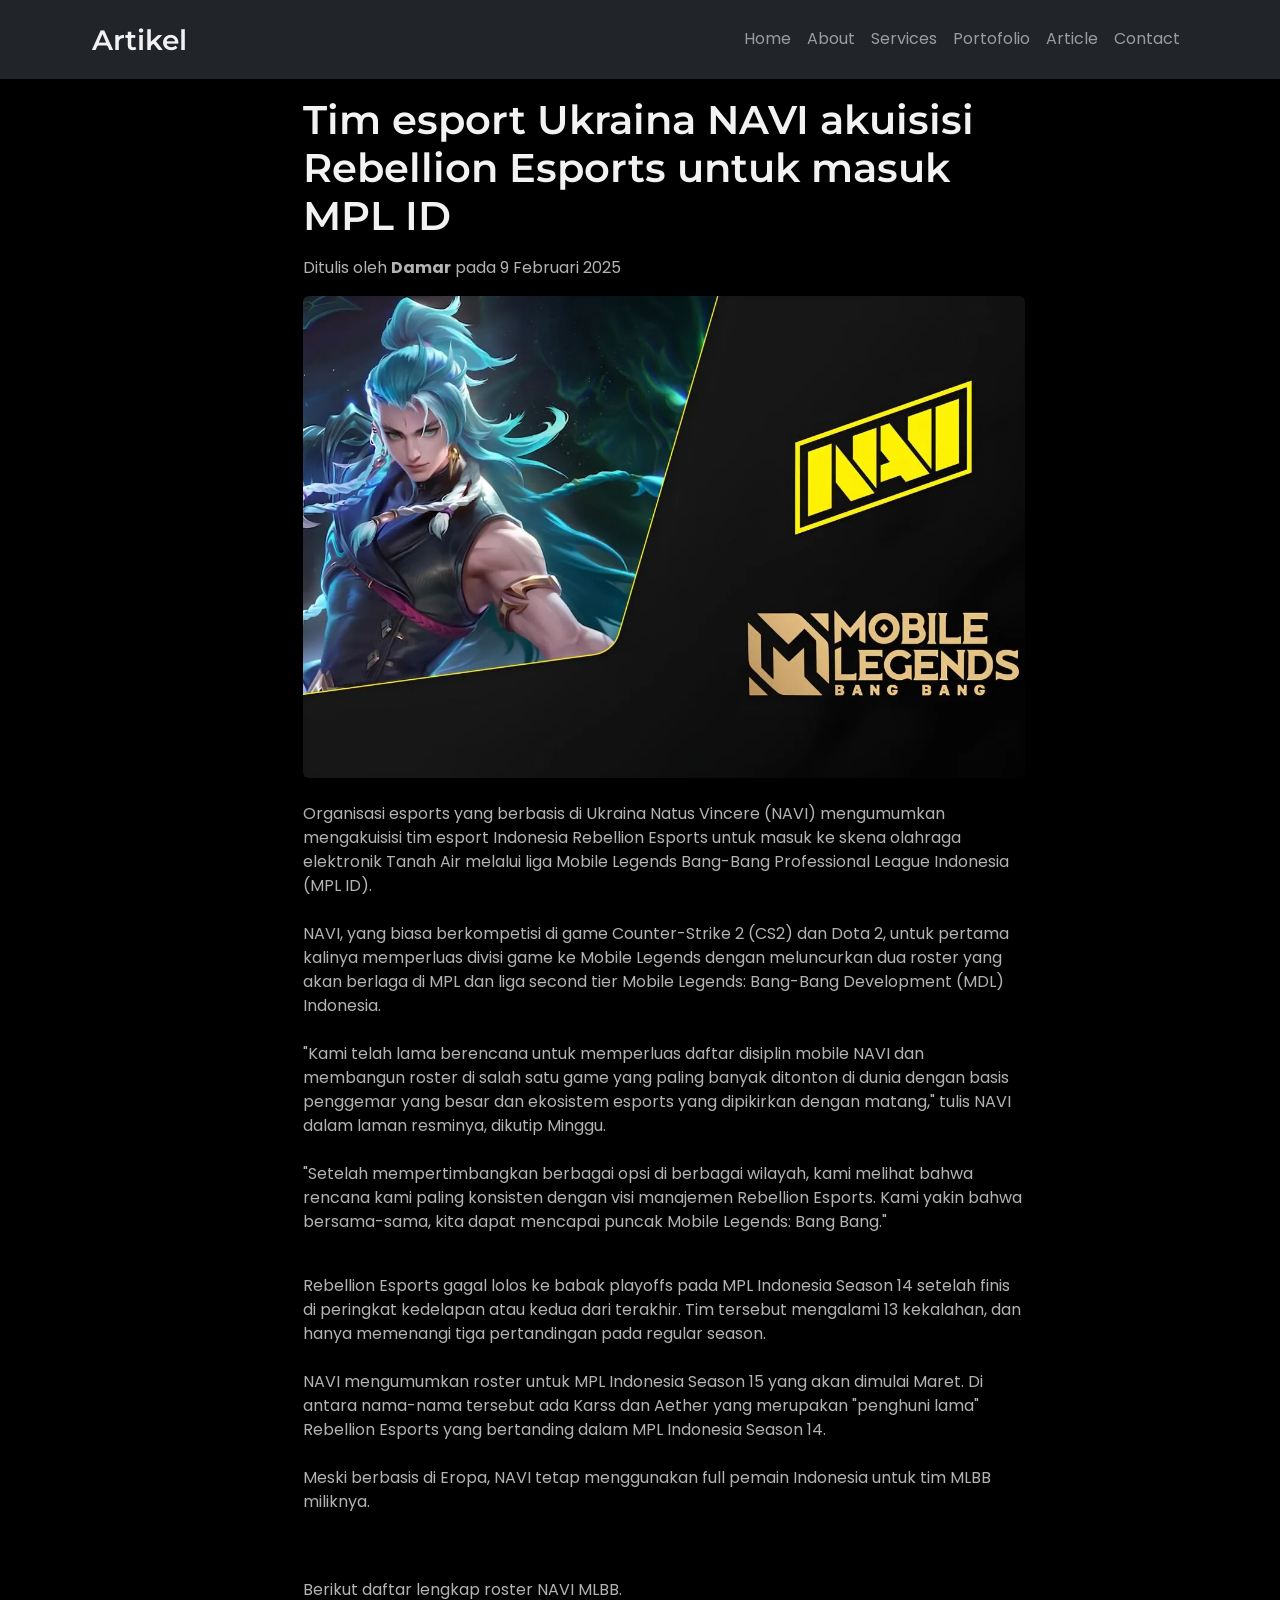
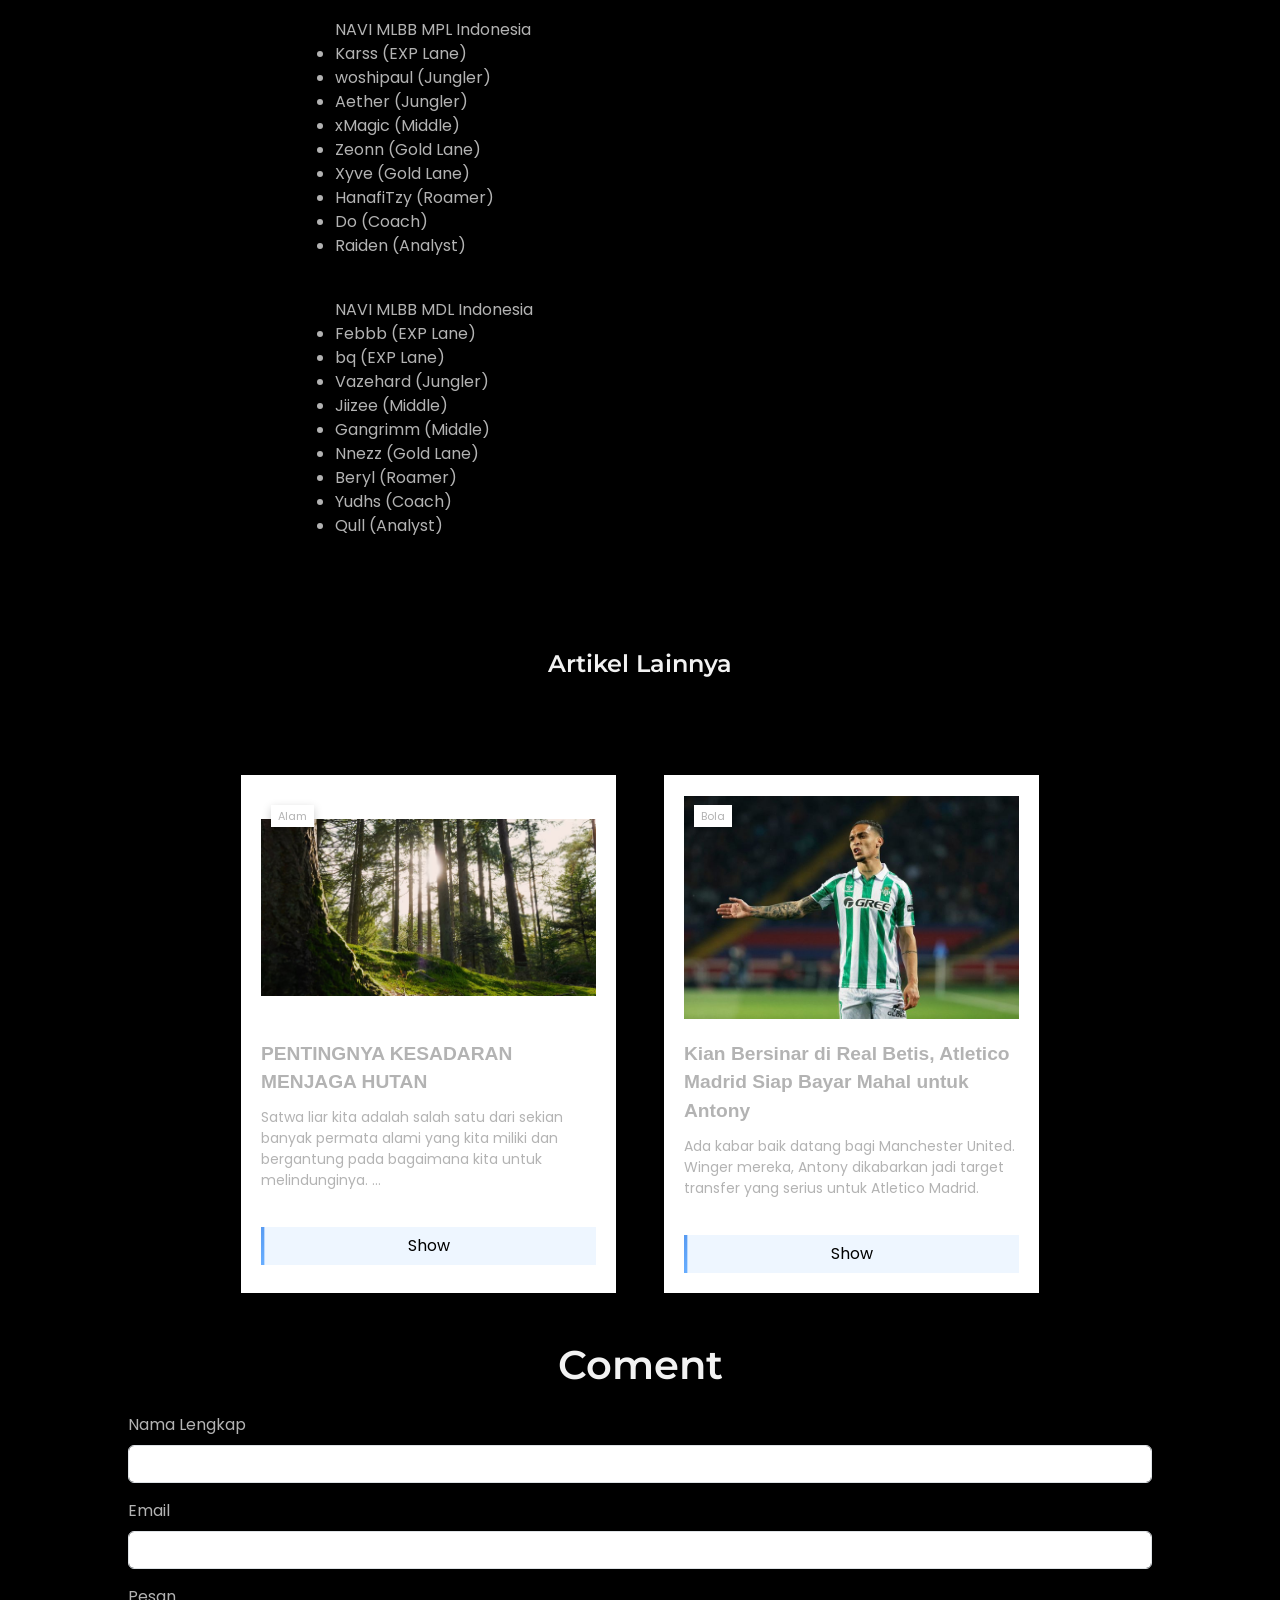
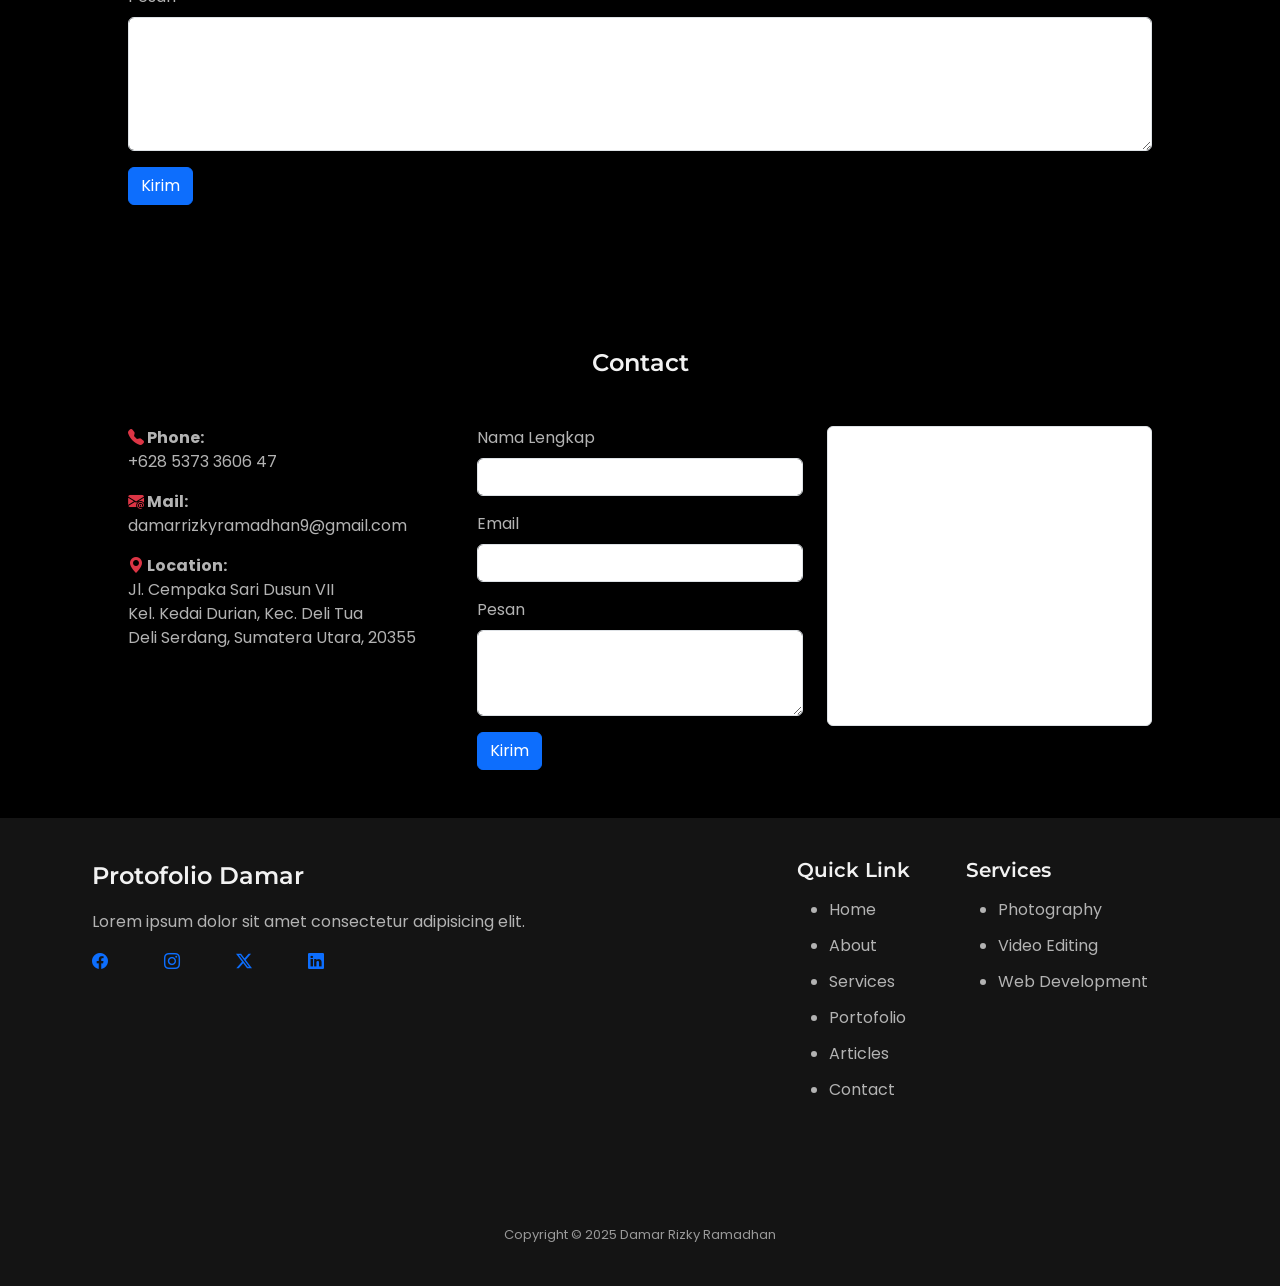
<file: artikel/artikel02.html>
<!doctype html>
<html lang="en">
  <head>
    <meta charset="utf-8">
    <meta name="viewport" content="width=device-width, initial-scale=1">
    <title>Artikel Damar</title>
    <link href="https://cdn.jsdelivr.net/npm/bootstrap@5.3.5/dist/css/bootstrap.min.css" rel="stylesheet" integrity="sha384-SgOJa3DmI69IUzQ2PVdRZhwQ+dy64/BUtbMJw1MZ8t5HZApcHrRKUc4W0kG879m7" crossorigin="anonymous">

    <link rel="stylesheet" href="../assets/css/Style.css">

    <script src="../assets/js/Script.js" defer></script>

  </head>
  <body>

    <!-- navbar -->
    <nav class="navbar navbar-expand-lg bg-dark navbar-dark shadow fixed-top p-3,5">
      <!-- navbar navbar-expand-lg bg-body-tertiary -->
      <div class="container">
          <a class="navbar-brand pt-3" href="#"><h3>Artikel</h3></a>
          <button class="navbar-toggler" type="button" data-bs-toggle="collapse" data-bs-target="#navbarNav" aria-controls="navbarNav" aria-expanded="false" aria-label="Toggle navigation">
              <span class="navbar-toggler-icon"></span>
          </button>
          <div class="collapse navbar-collapse" id="navbarNav">
              <ul class="navbar-nav ms-auto">
                  <li class="nav-item">
                      <a class="nav-link" aria-current="page" href="../index.html#home">Home</a>
                  </li>
                  <li class="nav-item">
                      <a class="nav-link" href="../index.html#about">About</a>
                  </li>
                  <li class="nav-item">
                      <a class="nav-link" href="../index.html#services">Services</a>
                  </li>
                  <li class="nav-item">
                      <a class="nav-link" href="../index.html#gallery">Portofolio</a>
                  </li>
                  <li class="nav-item">
                      <a class="nav-link" href="../index.html#artikel">Article</a>
                  </li>
                  <li class="nav-item">
                      <a class="nav-link" href="../index.html#contact">Contact</a>
                  </li>
              </ul>
          </div>
      </div>
  </nav>
     <!-- end navbar -->

    <!-- Artikel -->
<section class="py-5 section">
    <div class="artikel01_container container">
      <div class="row justify-content-center">
        <div class="col-lg-8">
          <article>
            <h1 class="mb-3">Tim esport Ukraina NAVI akuisisi Rebellion Esports untuk masuk MPL ID</h1>
            <p>Ditulis oleh <strong>Damar</strong> pada 9 Februari 2025</p>
            <img src="../assets/img/WhatsApp-Image-2025-02-09-at-00.34.31-2.jpeg.webp" class="img-fluid rounded mb-4" alt="Gambar Artikel">
  
            <p> Organisasi esports yang berbasis di Ukraina Natus Vincere (NAVI) mengumumkan mengakuisisi tim esport Indonesia Rebellion Esports untuk masuk ke skena olahraga elektronik Tanah Air melalui liga Mobile Legends Bang-Bang Professional League Indonesia (MPL ID). <br><br>

              NAVI, yang biasa berkompetisi di game Counter-Strike 2 (CS2) dan Dota 2, untuk pertama kalinya memperluas divisi game ke Mobile Legends dengan meluncurkan dua roster yang akan berlaga di MPL dan liga second tier Mobile Legends: Bang-Bang Development (MDL) Indonesia. <br><br>
              
              "Kami telah lama berencana untuk memperluas daftar disiplin mobile NAVI dan membangun roster di salah satu game yang paling banyak ditonton di dunia dengan basis penggemar yang besar dan ekosistem esports yang dipikirkan dengan matang," tulis NAVI dalam laman resminya, dikutip Minggu. <br><br>
              
              "Setelah mempertimbangkan berbagai opsi di berbagai wilayah, kami melihat bahwa rencana kami paling konsisten dengan visi manajemen Rebellion Esports. Kami yakin bahwa bersama-sama, kita dapat mencapai puncak Mobile Legends: Bang Bang."</p> <br>

            <p>Rebellion Esports gagal lolos ke babak playoffs pada MPL Indonesia Season 14 setelah finis di peringkat kedelapan atau kedua dari terakhir. Tim tersebut mengalami 13 kekalahan, dan hanya memenangi tiga pertandingan pada regular season.<br><br>

              NAVI mengumumkan roster untuk MPL Indonesia Season 15 yang akan dimulai Maret. Di antara nama-nama tersebut ada Karss dan Aether yang merupakan "penghuni lama" Rebellion Esports yang bertanding dalam MPL Indonesia Season 14.<br><br>
              
              Meski berbasis di Eropa, NAVI tetap menggunakan full pemain Indonesia untuk tim MLBB miliknya.</p><br><br>

            <p>Berikut daftar lengkap roster NAVI MLBB.
              <ul>NAVI MLBB MPL Indonesia
                <li>Karss (EXP Lane)</li>
                <li>woshipaul (Jungler)</li>
                <li>Aether (Jungler)</li>
                <li>xMagic (Middle)</li>
                <li>Zeonn (Gold Lane)</li>
                <li>Xyve (Gold Lane)</li>
                <li>HanafiTzy (Roamer)</li>
                <li>Do (Coach)</li>
                <li>Raiden (Analyst)</li>
              </ul><br>
              
              <ul>NAVI MLBB MDL Indonesia
                <li>Febbb (EXP Lane)</li>
                <li>bq (EXP Lane)</li>
                <li>Vazehard (Jungler)</li>
                <li>Jiizee (Middle)</li>
                <li>Gangrimm (Middle)</li>
                <li>Nnezz (Gold Lane)</li>
                <li>Beryl (Roamer)</li>
                <li>Yudhs (Coach)</li>
                <li>Qull (Analyst)</li>
              </ul>
              
             </p>
          </article>
        </div>
      </div>
    </div>
  </section>

  <!-- artikel lain -->
  <div class="justify-content-center row container gap-5">

    <h4 class="text-center my-5">Artikel Lainnya</h4>

    <div class="card_artikel">
      <div class="card__corner_artikel"></div>
      <div class="card__img_artikel01">
        <span class="card__span_artikel">Alam</span>
      </div>
      <div class="card-int_artikel">
        <p class="card-int__title_artikel">PENTINGNYA KESADARAN MENJAGA HUTAN</p>
        <p class="excerpt_artikel">Satwa liar kita adalah salah satu dari sekian banyak permata alami yang kita miliki dan bergantung pada bagaimana kita untuk melindunginya. ...</p>
        <a href="../artikel/artikel01.html"><button class="card-int__button_artikel">Show</button></a>
        
        
      </div>
    </div>
    <div class="card_artikel">
      <div class="card__corner_artikel"></div>
      <div class="card__img_artikel03">
        <span class="card__span_artikel">Bola</span>
      </div>
      <div class="card-int_artikel">
        <p class="card-int__title_artikel">
        Kian Bersinar di Real Betis, Atletico Madrid Siap Bayar Mahal untuk Antony</p>
        <p class="excerpt_artikel">Ada kabar baik datang bagi Manchester United. Winger mereka, Antony dikabarkan jadi target transfer yang serius untuk Atletico Madrid.</p>
        <a href="../artikel/artikel03.html"><button class="card-int__button_artikel">Show</button></a>
      </div>
    </div>
  </div>


  <!-- komen -->
  <!-- komen -->
  <section class="coment_container justify-content-center container p-5">
    <h3 class="section_title">Coment</h3>
    <form id="coment-form">
      <div class="mb-3">
        <label for="name" class="form-label">Nama Lengkap</label>
        <input type="text" class="form-control" id="name">
      </div>
      <div class="mb-3">
        <label for="email" class="form-label">Email</label>
        <input type="email" class="form-control" id="email">
      </div>
      <div class="mb-3">
        <label for="pesan" class="form-label">Pesan</label>
        <textarea class="form-control" id="pesan" rows="5"></textarea>
      </div>
      <button type="submit" class="btn btn-primary">Kirim</button>
    </form>
  </section>
        
          <!-- Contact Me -->
<section class="contact section py-5" id="contact">
  <div class="container px-5">
    <h4 class="text-center my-5">Contact</h4>

    <!-- Kontainer Konten Contact -->
    <div class="row justify-content-center text-center text-md-start gy-4">

      <!-- Info Kontak -->
      <div class="col-12 col-md-4">
        <ul class="list-unstyled">
          <li class="fw-bold"><i class="bi bi-telephone-fill text-danger"></i> Phone:</li>
          <li>+628 5373 3606 47</li>
        </ul>

        <ul class="list-unstyled">
          <li class="fw-bold"><i class="bi bi-envelope-at-fill text-danger"></i> Mail:</li>
          <li>damarrizkyramadhan9@gmail.com</li>
        </ul>

        <ul class="list-unstyled">
          <li class="fw-bold"><i class="bi bi-geo-alt-fill text-danger"></i> Location:</li>
          <li>Jl. Cempaka Sari Dusun VII</li>
          <li>Kel. Kedai Durian, Kec. Deli Tua</li>
          <li>Deli Serdang, Sumatera Utara, 20355</li>
        </ul>
      </div>

      <!-- Form -->
      <div class="col-12 col-md-4">
        <form id="contact-form">
          <div class="mb-3">
            <label for="name" class="form-label">Nama Lengkap</label>
            <input type="text" class="form-control" id="name">
          </div>
          <div class="mb-3">
            <label for="email" class="form-label">Email</label>
            <input type="email" class="form-control" id="email">
          </div>
          <div class="mb-3">
            <label for="pesan" class="form-label">Pesan</label>
            <textarea class="form-control" id="pesan" rows="3"></textarea>
          </div>
          <button type="submit" class="btn btn-primary">Kirim</button>
        </form>
      </div>

      <!-- Peta -->
      <div class="col-12 col-md-4">
        <div class="mapouter img-thumbnail shadow">
          <div class="gmap_canvas">
            <iframe class="gmap_iframe" width="100%" frameborder="0" scrolling="no"
              marginheight="0" marginwidth="0"
              src="https://maps.google.com/maps?width=600&amp;height=300&amp;hl=en&amp;q=Jl. Cemp. Sari, Deli Tua, Kec. Deli Tua, Kabupaten Deli Serdang, Sumatera Utara 20355&amp;t=&amp;z=14&amp;ie=UTF8&amp;iwloc=B&amp;output=embed">
            </iframe>
          </div>
          <style>
            .mapouter {
              position: relative;
              text-align: right;
              width: 100%;
              height: 300px;
            }

            .gmap_canvas {
              overflow: hidden;
              background: none !important;
              width: 100%;
              height: 300px;
            }

            .gmap_iframe {
              height: 300px !important;
            }
          </style>
        </div>
      </div>

    </div> <!-- /row -->
  </div> <!-- /container -->
</section>
  
  <!-- Footer -->
  <footer class="footer">
    <div class="footer__container container grid">
      <div class="footer__content grid">
        <div>
          <a href="#" class="footer__logo">
            Protofolio Damar
          </a>
          <p class="footer__description">
            Lorem ipsum dolor sit amet consectetur adipisicing elit.
          </p>
          <div class="footer__social">
            <a href="#" target="_blank" class="footer__social-link">
              <i class="bi bi-facebook"></i>
            </a>
            <a href="#" target="_blank" class="footer__social-link">
              <i class="bi bi-instagram"></i>
            </a>
            <a href="#" target="_blank" class="footer__social-link">
              <i class="bi bi-twitter-x"></i>
            </a>
            <a href="#" target="_blank" class="footer__social-link">
              <i class="bi bi-linkedin"></i>
            </a>
          </div>
        </div>
        <div class="footer__data grid">
          <div>
            <h3 class="footer__title"> Quick Link</h3>
            <ul class="footer__links">
              <li>
                <a href="../index.html#home" class="footer__link">Home</a>
              </li>
              <li>
                <a href="../index.html#about" class="footer__link">About</a>
              </li>
              <li>
                <a href="../index.html#services" class="footer__link">Services</a>
              </li>
              <li>
                <a href="../index.html#gallery" class="footer__link">Portofolio</a>
              </li>
              <li>
                <a href="../index.html#artikel" class="footer__link">Articles</a>
              </li>
              <li>
                <a href="../index.html#contact" class="footer__link">Contact</a>
              </li>
            </ul>
          </div>
          <div>
            <h3 class="footer__title">Services</h3>
            <ul class="footer__links">
              <li>
                <a href="#" class="footer__link">Photography</a>
              </li>
              <li>
                <a href="#" class="footer__link">Video Editing</a>
              </li>
              <li>
                <a href="#" class="footer__link">Web Development</a>
              </li>
            </ul>
          </div>
        </div>
      </div>
      <div class="footer__group container">
        
        <div>
          <span class="footer__copy small">Copyright &copy; 2025 Damar Rizky Ramadhan</span>
        </div>
      </div>
    </div>
  </footer>

    <!-- End Footer -->

    <script src="https://cdn.jsdelivr.net/npm/bootstrap@5.3.5/dist/js/bootstrap.bundle.min.js" integrity="sha384-k6d4wzSIapyDyv1kpU366/PK5hCdSbCRGRCMv+eplOQJWyd1fbcAu9OCUj5zNLiq" crossorigin="anonymous"></script>
  </body>
</html>
</file>
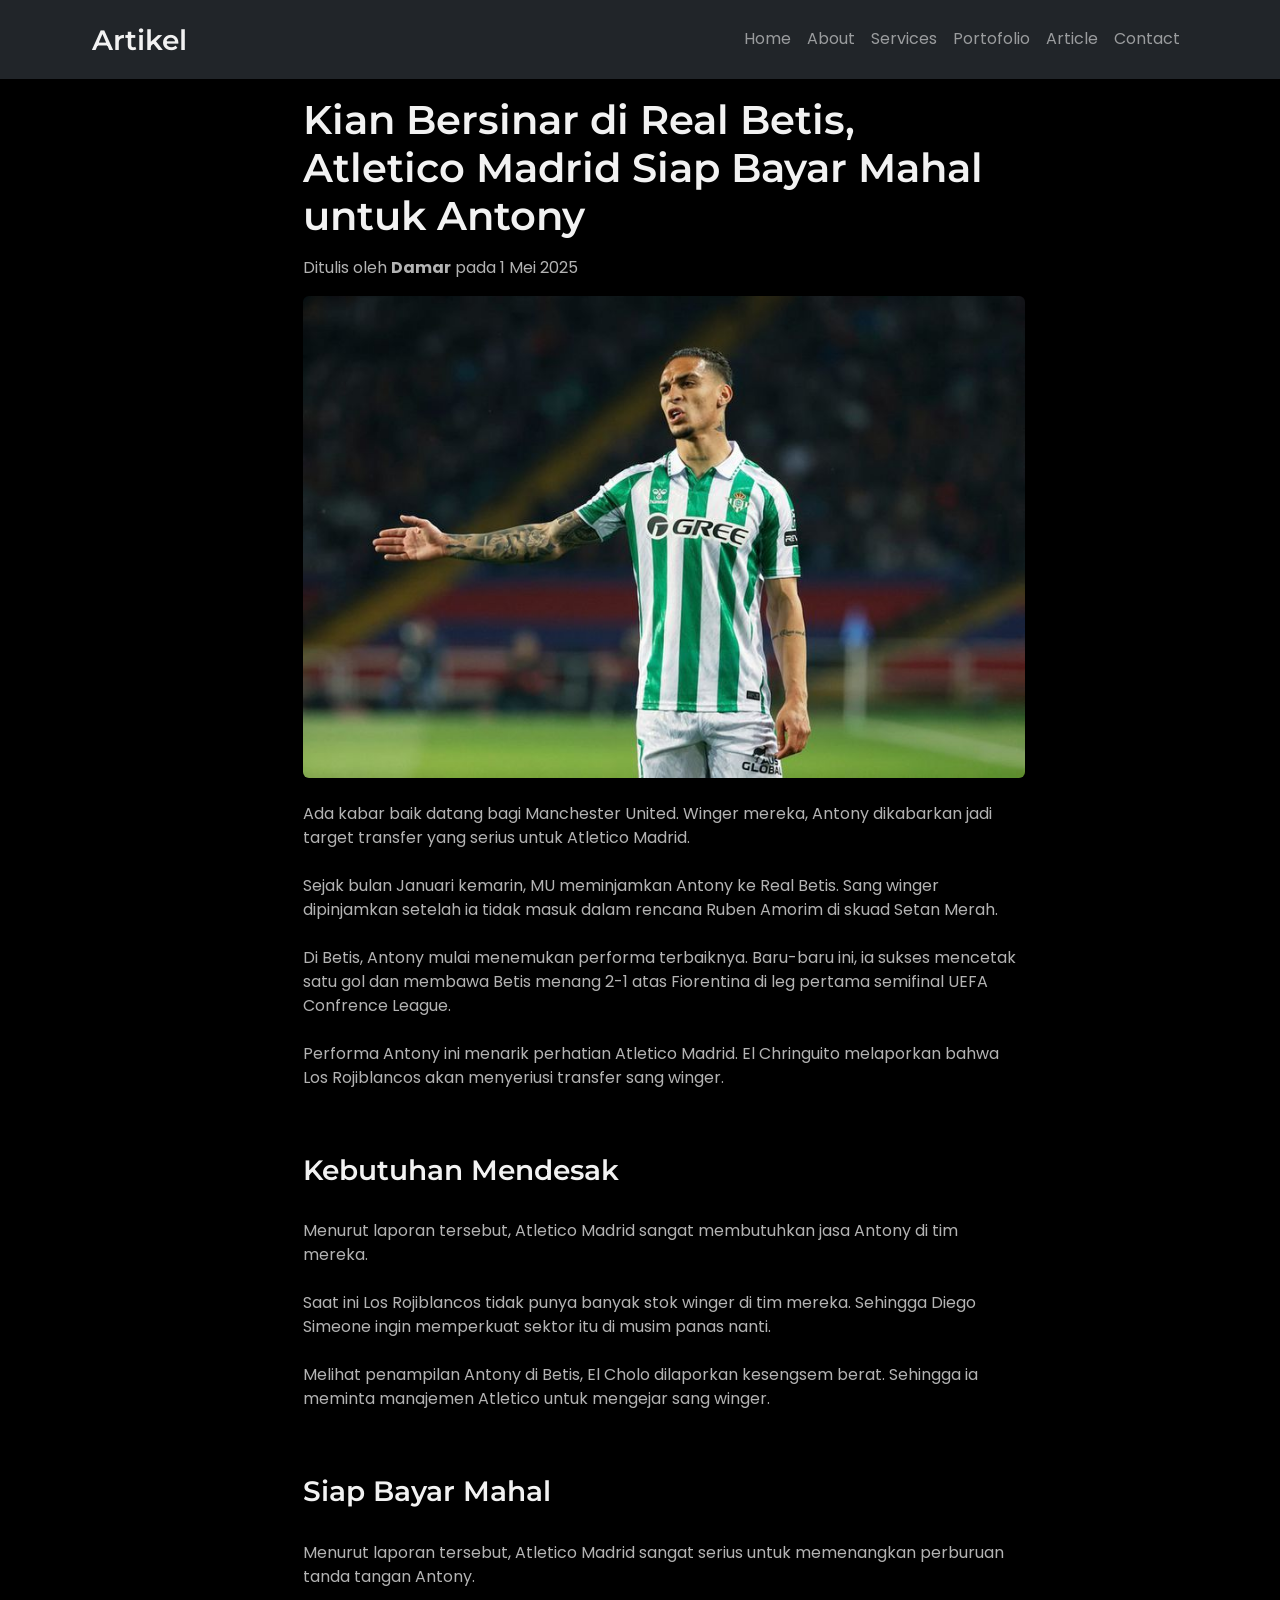
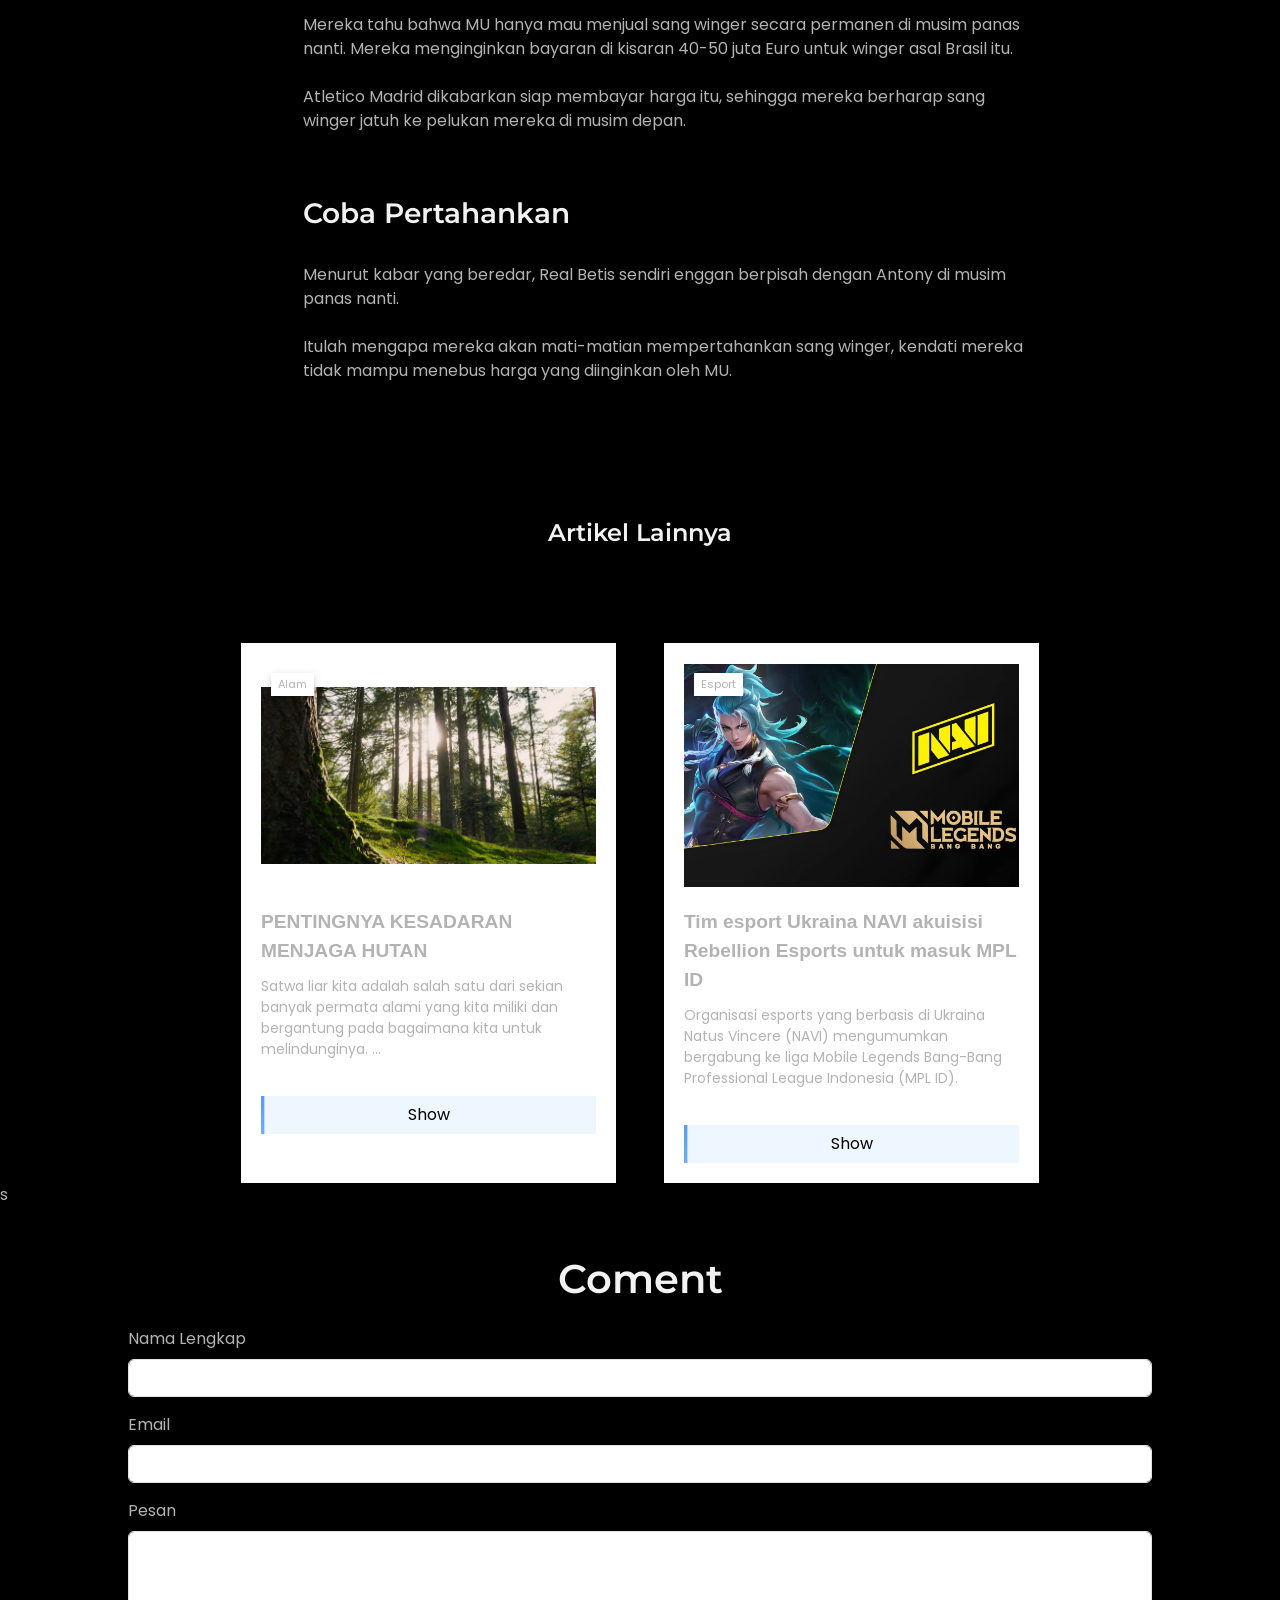
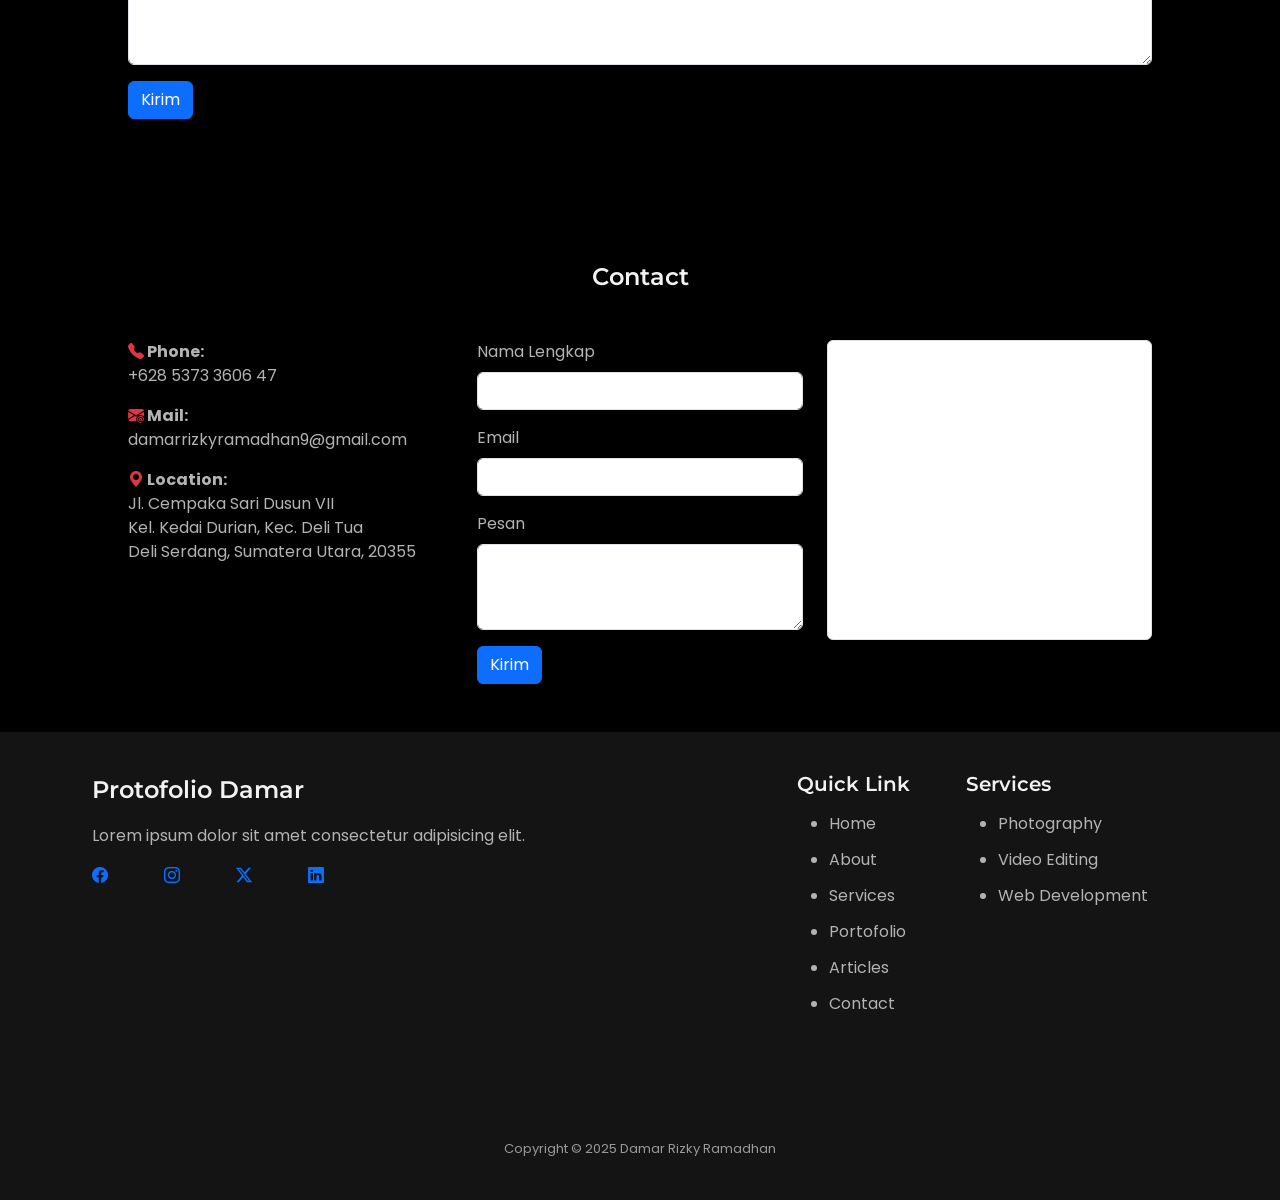
<file: artikel/artikel03.html>
<!doctype html>
<html lang="en">
  <head>
    <meta charset="utf-8">
    <meta name="viewport" content="width=device-width, initial-scale=1">
    <title>Artikel Damar</title>
    <link href="https://cdn.jsdelivr.net/npm/bootstrap@5.3.5/dist/css/bootstrap.min.css" rel="stylesheet" integrity="sha384-SgOJa3DmI69IUzQ2PVdRZhwQ+dy64/BUtbMJw1MZ8t5HZApcHrRKUc4W0kG879m7" crossorigin="anonymous">

    <link rel="stylesheet" href="../assets/css/Style.css">

    <script src="../assets/js/Script.js" defer></script>

  </head>
  <body>

    <!-- navbar -->
    <nav class="navbar navbar-expand-lg bg-dark navbar-dark shadow fixed-top p-3,5">
      <!-- navbar navbar-expand-lg bg-body-tertiary -->
      <div class="container">
          <a class="navbar-brand pt-3" href="#"><h3>Artikel</h3></a>
          <button class="navbar-toggler" type="button" data-bs-toggle="collapse" data-bs-target="#navbarNav" aria-controls="navbarNav" aria-expanded="false" aria-label="Toggle navigation">
              <span class="navbar-toggler-icon"></span>
          </button>
          <div class="collapse navbar-collapse" id="navbarNav">
              <ul class="navbar-nav ms-auto">
                  <li class="nav-item">
                      <a class="nav-link" aria-current="page" href="../index.html#home">Home</a>
                  </li>
                  <li class="nav-item">
                      <a class="nav-link" href="../index.html#about">About</a>
                  </li>
                  <li class="nav-item">
                      <a class="nav-link" href="../index.html#services">Services</a>
                  </li>
                  <li class="nav-item">
                      <a class="nav-link" href="../index.html#gallery">Portofolio</a>
                  </li>
                  <li class="nav-item">
                      <a class="nav-link" href="../index.html#artikel">Article</a>
                  </li>
                  <li class="nav-item">
                      <a class="nav-link" href="../index.html#contact">Contact</a>
                  </li>
              </ul>
          </div>
      </div>
  </nav>
     <!-- end navbar -->

    <!-- Artikel -->
<section class="py-5 section">
    <div class="artikel01_container container">
      <div class="row justify-content-center">
        <div class="col-lg-8">
          <article>
            <h1 class="mb-3">Kian Bersinar di Real Betis, Atletico Madrid Siap Bayar Mahal untuk Antony</h1>
            <p>Ditulis oleh <strong>Damar</strong> pada 1 Mei 2025</p>
            <img src="../assets/img/library_upload_21_2025_04_996x664_antony-real-betis-3_f2177bc.jpg" class="img-fluid rounded mb-4" alt="Gambar Artikel">
  
            <p>  Ada kabar baik datang bagi Manchester United. Winger mereka, Antony dikabarkan jadi target transfer yang serius untuk Atletico Madrid. <br><br>

              Sejak bulan Januari kemarin, MU meminjamkan Antony ke Real Betis. Sang winger dipinjamkan setelah ia tidak masuk dalam rencana Ruben Amorim di skuad Setan Merah. <br><br>
              
              Di Betis, Antony mulai menemukan performa terbaiknya. Baru-baru ini, ia sukses mencetak satu gol dan membawa Betis menang 2-1 atas Fiorentina di leg pertama semifinal UEFA Confrence League. <br><br>
            
              Performa Antony ini menarik perhatian Atletico Madrid. El Chringuito melaporkan bahwa Los Rojiblancos akan menyeriusi transfer sang winger.</p> <br><br>

            <h3>Kebutuhan Mendesak</h3><br>
            <p>Menurut laporan tersebut, Atletico Madrid sangat membutuhkan jasa Antony di tim mereka. <br><br>

              Saat ini Los Rojiblancos tidak punya banyak stok winger di tim mereka. Sehingga Diego Simeone ingin memperkuat sektor itu di musim panas nanti.<br><br>
              
              Melihat penampilan Antony di Betis, El Cholo dilaporkan kesengsem berat. Sehingga ia meminta manajemen Atletico untuk mengejar sang winger.</p><br><br>

              <h3>Siap Bayar Mahal</h3><br>
            <p>Menurut laporan tersebut, Atletico Madrid sangat serius untuk memenangkan perburuan tanda tangan Antony.<br><br>

              Mereka tahu bahwa MU hanya mau menjual sang winger secara permanen di musim panas nanti. Mereka menginginkan bayaran di kisaran 40-50 juta Euro untuk winger asal Brasil itu.<br><br>
              
              Atletico Madrid dikabarkan siap membayar harga itu, sehingga mereka berharap sang winger jatuh ke pelukan mereka di musim depan.</p><br><br>

              <h3>Coba Pertahankan</h3><br>
            <p>Menurut kabar yang beredar, Real Betis sendiri enggan berpisah dengan Antony di musim panas nanti.<br><br>

              Itulah mengapa mereka akan mati-matian mempertahankan sang winger, kendati mereka tidak mampu menebus harga yang diinginkan oleh MU.</p><br>
          </article>
        </div>
      </div>
    </div>
  </section>

  <!-- artikel lain -->
  <div class="artikel_lain justify-content-center row container gap-5">

    <h4 class="text-center my-5">Artikel Lainnya</h4>

    <div class="card_artikel">
      <div class="card__corner_artikel"></div>
      <div class="card__img_artikel01">
        <span class="card__span_artikel">Alam</span>
      </div>
      <div class="card-int_artikel">
        <p class="card-int__title_artikel">PENTINGNYA KESADARAN MENJAGA HUTAN</p>
        <p class="excerpt_artikel">Satwa liar kita adalah salah satu dari sekian banyak permata alami yang kita miliki dan bergantung pada bagaimana kita untuk melindunginya. ...</p>
        <a href="../artikel/artikel01.html"><button class="card-int__button_artikel">Show</button></a>
        
        
      </div>
    </div>
    <div class="card_artikel">
      <div class="card__corner_artikel"></div>
      <div class="card__img_artikel02">
        <span class="card__span_artikel">Esport</span>
      </div>
      <div class="card-int_artikel">
        <p class="card-int__title_artikel">Tim esport Ukraina NAVI akuisisi Rebellion Esports untuk masuk MPL ID</p>
        <p class="excerpt_artikel">Organisasi esports yang berbasis di Ukraina Natus Vincere (NAVI) mengumumkan bergabung ke liga Mobile Legends Bang-Bang Professional League Indonesia (MPL ID).</p>
        <a href="../artikel/artikel02.html"><button class="card-int__button_artikel">Show</button></a>
        
        
      </div>
    </div>
  </div>s

  <!-- komen -->
  <!-- komen -->
  <section class="coment_container justify-content-center container p-5">
    <h3 class="section_title">Coment</h3>
    <form id="coment-form">
      <div class="mb-3">
        <label for="name" class="form-label">Nama Lengkap</label>
        <input type="text" class="form-control" id="name">
      </div>
      <div class="mb-3">
        <label for="email" class="form-label">Email</label>
        <input type="email" class="form-control" id="email">
      </div>
      <div class="mb-3">
        <label for="pesan" class="form-label">Pesan</label>
        <textarea class="form-control" id="pesan" rows="5"></textarea>
      </div>
      <button type="submit" class="btn btn-primary">Kirim</button>
    </form>
  </section>

  <!-- Contact Me -->
        
          <!-- Contact Me -->
<section class="contact section py-5" id="contact">
  <div class="container px-5">
    <h4 class="text-center my-5">Contact</h4>

    <!-- Kontainer Konten Contact -->
    <div class="row justify-content-center text-center text-md-start gy-4">

      <!-- Info Kontak -->
      <div class="col-12 col-md-4">
        <ul class="list-unstyled">
          <li class="fw-bold"><i class="bi bi-telephone-fill text-danger"></i> Phone:</li>
          <li>+628 5373 3606 47</li>
        </ul>

        <ul class="list-unstyled">
          <li class="fw-bold"><i class="bi bi-envelope-at-fill text-danger"></i> Mail:</li>
          <li>damarrizkyramadhan9@gmail.com</li>
        </ul>

        <ul class="list-unstyled">
          <li class="fw-bold"><i class="bi bi-geo-alt-fill text-danger"></i> Location:</li>
          <li>Jl. Cempaka Sari Dusun VII</li>
          <li>Kel. Kedai Durian, Kec. Deli Tua</li>
          <li>Deli Serdang, Sumatera Utara, 20355</li>
        </ul>
      </div>

      <!-- Form -->
      <div class="col-12 col-md-4">
        <form id="contact-form">
          <div class="mb-3">
            <label for="name" class="form-label">Nama Lengkap</label>
            <input type="text" class="form-control" id="name">
          </div>
          <div class="mb-3">
            <label for="email" class="form-label">Email</label>
            <input type="email" class="form-control" id="email">
          </div>
          <div class="mb-3">
            <label for="pesan" class="form-label">Pesan</label>
            <textarea class="form-control" id="pesan" rows="3"></textarea>
          </div>
          <button type="submit" class="btn btn-primary">Kirim</button>
        </form>
      </div>

      <!-- Peta -->
      <div class="col-12 col-md-4">
        <div class="mapouter img-thumbnail shadow">
          <div class="gmap_canvas">
            <iframe class="gmap_iframe" width="100%" frameborder="0" scrolling="no"
              marginheight="0" marginwidth="0"
              src="https://maps.google.com/maps?width=600&amp;height=300&amp;hl=en&amp;q=Jl. Cemp. Sari, Deli Tua, Kec. Deli Tua, Kabupaten Deli Serdang, Sumatera Utara 20355&amp;t=&amp;z=14&amp;ie=UTF8&amp;iwloc=B&amp;output=embed">
            </iframe>
          </div>
          <style>
            .mapouter {
              position: relative;
              text-align: right;
              width: 100%;
              height: 300px;
            }

            .gmap_canvas {
              overflow: hidden;
              background: none !important;
              width: 100%;
              height: 300px;
            }

            .gmap_iframe {
              height: 300px !important;
            }
          </style>
        </div>
      </div>

    </div> <!-- /row -->
  </div> <!-- /container -->
</section>
  
  <!-- Footer -->
  <footer class="footer">
    <div class="footer__container container grid">
      <div class="footer__content grid">
        <div>
          <a href="#" class="footer__logo">
            Protofolio Damar
          </a>
          <p class="footer__description">
            Lorem ipsum dolor sit amet consectetur adipisicing elit.
          </p>
          <div class="footer__social">
            <a href="#" target="_blank" class="footer__social-link">
              <i class="bi bi-facebook"></i>
            </a>
            <a href="#" target="_blank" class="footer__social-link">
              <i class="bi bi-instagram"></i>
            </a>
            <a href="#" target="_blank" class="footer__social-link">
              <i class="bi bi-twitter-x"></i>
            </a>
            <a href="#" target="_blank" class="footer__social-link">
              <i class="bi bi-linkedin"></i>
            </a>
          </div>
        </div>
        <div class="footer__data grid">
          <div>
            <h3 class="footer__title"> Quick Link</h3>
            <ul class="footer__links">
              <li>
                <a href="../index.html#home" class="footer__link">Home</a>
              </li>
              <li>
                <a href="../index.html#about" class="footer__link">About</a>
              </li>
              <li>
                <a href="../index.html#services" class="footer__link">Services</a>
              </li>
              <li>
                <a href="../index.html#gallery" class="footer__link">Portofolio</a>
              </li>
              <li>
                <a href="../index.html#artikel" class="footer__link">Articles</a>
              </li>
              <li>
                <a href="../index.html#contact" class="footer__link">Contact</a>
              </li>
            </ul>
          </div>
          <div>
            <h3 class="footer__title">Services</h3>
            <ul class="footer__links">
              <li>
                <a href="#" class="footer__link">Photography</a>
              </li>
              <li>
                <a href="#" class="footer__link">Video Editing</a>
              </li>
              <li>
                <a href="#" class="footer__link">Web Development</a>
              </li>
            </ul>
          </div>
        </div>
      </div>
      <div class="footer__group container">
        
        <div>
          <span class="footer__copy small">Copyright &copy; 2025 Damar Rizky Ramadhan</span>
        </div>
      </div>
    </div>
  </footer>

    <!-- End Footer -->

    <script src="https://cdn.jsdelivr.net/npm/bootstrap@5.3.5/dist/js/bootstrap.bundle.min.js" integrity="sha384-k6d4wzSIapyDyv1kpU366/PK5hCdSbCRGRCMv+eplOQJWyd1fbcAu9OCUj5zNLiq" crossorigin="anonymous"></script>
  </body>
</html>
</file>
<file: assets/css/Style.css>
/*=============== GOOGLE FONTS ===============*/
@import url("https://fonts.googleapis.com/css2?family=Montserrat:wght@500;600&family=Poppins:wght@400;500&display=swap");
@import url("https://cdn.jsdelivr.net/npm/bootstrap-icons@1.11.3/font/bootstrap-icons.min.css");
/*=============== VARIABLES CSS ===============*/
:root {
  --header-height: 3.5rem;

  /*========== Colors ==========*/
  /*Color mode HSL(hue, saturation, lightness)*/
  --title-color: hsl(0, 0%, 95%);
  --text-color: hsl(0, 0%, 70%);
  --text-color-light: hsl(0, 0%, 60%);
  --body-color: hsl(0, 0%, 0%);
  --container-color: hsl(0, 0%, 8%);

  /*========== Font and typography ==========*/
  /*.5rem = 8px | 1rem = 16px ...*/
  --body-font: "Poppins", sans-serif;
  --second-font: "Montserrat", sans-serif;
  --biggest-font-size: 2.75rem;
  --h1-font-size: 1.5rem;
  --h2-font-size: 1.25rem;
  --h3-font-size: 1rem;
  --normal-font-size: .938rem;
  --small-font-size: .813rem;
  --smaller-font-size: .75rem;

  /*========== Font weight ==========*/
  --font-regular: 400;
  --font-medium: 500;
  --font-semi-bold: 600;

  /*========== z index ==========*/
  --z-tooltip: 10;
  --z-fixed: 100;
}


/*========== Responsive typography ==========*/
@media screen and (min-width: 1152px) {
  :root {
    --biggest-font-size: 5.5rem;
    --h1-font-size: 2.5rem;
    --h2-font-size: 1.5rem;
    --h3-font-size: 1.25rem;
    --normal-font-size: 1rem;
    --small-font-size: .875rem;
    --smaller-font-size: .813rem;
  }
}

*{
    box-sizing: border-box;
    margin: 0;
    padding: 0;
}

body, button, input {
    font-family: var(--body-font);
    font-size: var(--normal-font-size);
    color: var(--text-color);
}

body {
    background-color: var(--body-color);
}

button, input {
    outline: none;
    border: none;
}

h1, h2, h3, h4 {
    color: var(--title-color);
    font-family: var(--second-font);
    font-weight: var(--font-semi-bold);
}

a {
    text-decoration: none;
}

img {
    display: block;
    max-width: 100%;
    height: auto;
}

.home.section.bg-primary-subtle {
    background-color: transparent !important;
  }

.container{
    max-width: 1120px;
    /* margin-inline: 1.5rem; */
}

.grid{
    display: grid;
    gap: 1.5rem;
}

.section{
    padding-block: 5rem 1rem;
}

.section_title{
    text-align: center;
    font-size: var(--h1-font-size);
    margin-bottom: 1.5rem;
}


.main {
    overflow: hidden;
}

.home{
    position: relative;

    /* min-height: 100vh;  agar gambar menutupi seluruh layar
    overflow: hidden; */
}

.home_bg{
    position: absolute;
    top: 0;
    left: 0;
    width: 100%;
    height: 750px;
    object-fit: cover;
    object-position: center;
    z-index: -1; /* membuat gambar di belakang elemen lainnya */
}

.home_shadow {
    position: absolute;
    top: 0;
    left: 0;
    width: 100%;
    /* height: 100px; */
    background: linear-gradient(180deg,
    hsla(0,0%,0%,0) 58%,
    hsl(0, 0%, 0%) 78%);
}

.home_container,
.artikel01_container{
    position: relative;
    padding-top: 3rem;
    row-gap: 3rem;
}

.home_data {
    text-align: center;
}

.home_subtitle{
    font-size: var(--h3-font-size);
    margin-bottom: .5rem;
}

.home_title{
    font-size: var(--biggest-font-size);
    margin-bottom: 1rem;
}

.home_description{
    margin-bottom: 2rem;
    color: var(--title-color);
}

.button{
    background-color: hsla(0, 0%, 100%, .2);
    padding: 1.25rem 1.5rem;
    color: var( --title-color);
    display: inline-flex;
    align-items: center;
    column-gap: .5rem;
    font-family: var( --second-font);
    font-weight: var( --font-semi-bold);
    backdrop-filter: blur(24px);
    -webkit-backdrop-filter: blur(24px);
}

.button i{
    font-size: 1.25rem;
    transition: transform .4s;
    font-weight: initial;
}
    
.button:hover i{
    transform: translateX(.25rem);
}

/* about */

.about_container{
    row-gap: 3rem;
}
    
.section_title,
.about_description{
    text-align: center;
}
    
.about_description{
    margin-bottom: 2rem;
}

.about_image{
    position: relative;
    justify-self: center;
    overflow: hidden;
}

.about_img{
    width: 300px;
    transition: transform .4s;
}

.about_shadow{
    position: absolute;
    top: 0;
    left: 0;
    width: 100%;
    height: 100%;
    background: linear-gradient(180deg,
    hsla(0, 0%, 0%, 0) 50%,
    hsl(0, 0%, 0%) 125%);
}

.about_image:hover .about_img{
    transform: scale(1.2);
}

/* about sertifikat */
.card_about {
    position: relative;
    width: 300px;
    height: 200px;
    background-color: #f2f2f2;
    border-radius: 10px;
    display: flex;
    align-items: center;
    justify-content: center;
    overflow: hidden;
    perspective: 1000px;
    box-shadow: 0 0 0 5px #ffffff80;
    transition: all 0.6s cubic-bezier(0.175, 0.885, 0.32, 1.275);
  }
  
  .card_about img {
    width: 100%;
    height: auto;
    border-radius: 8px;
    object-fit: cover;
  }
  
  .card_about:hover {
    transform: scale(1.05);
    box-shadow: 0 8px 16px rgba(255, 255, 255, 0.2);
  }
  
  .card_content_about {
    position: absolute;
    top: 0;
    left: 0;
    width: 100%;
    height: 100%;
    padding: 20px;
    box-sizing: border-box;
    background-color: #f2f2f2;
    transform: rotateX(-90deg);
    transform-origin: bottom;
    transition: all 0.6s cubic-bezier(0.175, 0.885, 0.32, 1.275);
  }
  
  .card_about:hover .card_content_about {
    transform: rotateX(0deg);
  }
  
  .card_title_about {
    margin: 0;
    font-size: 24px;
    color: #333;
    font-weight: 700;
  }
  
  .card_about:hover svg {
    scale: 0;
  }
  
  .card_description_about {
    margin: 10px 0 0;
    font-size: 14px;
    color: #777;
    line-height: 1.4;
  }

  .sertfikat{
    position: relative;
    justify-content: center;

    /* min-height: 100vh;  agar gambar menutupi seluruh layar
    overflow: hidden; */
}

.sertifikat_cards {
    display: flex;
    flex-wrap: wrap;
    justify-content: center;
    gap: 2rem;
  }

.sertifikat_container{
    position: relative;
    justify-content: center;
    padding-top: 3rem;
    row-gap: 3rem;
    /* left: 1.5rem; */
}
/* end about card */

/* services */
.flip-card {
    background-color: transparent;
    width: 240px;
    height: 100px;
    perspective: 1000px;
    font-family: sans-serif;
    justify-self:center ;
  }
  
  .title {
    font-size: 1.5em;
    font-weight: 900;
    text-align: center;
    margin: 0;
  }
  
  .flip-card-inner {
    position: relative;
    width: 100%;
    height: 100%;
    text-align: center;
    transition: transform 0.8s;
    transform-style: preserve-3d;
    justify-content: center;
  }
  
  .flip-card:hover .flip-card-inner {
    transform: rotateY(180deg);
  }
  
  .flip-card-front, .flip-card-back {
    box-shadow: 0 8px 14px 0 rgba(0,0,0,0.2);
    position: absolute;
    display: flex;
    flex-direction: column;
    justify-content: center;
    width: 100%;
    height: 100%;
    -webkit-backface-visibility: hidden;
    backface-visibility: hidden;
    border: 1px solid coral;
    border-radius: 1rem;
  }
  
  .flip-card-front {
    background: linear-gradient(120deg, bisque 60%, rgb(255, 231, 222) 88%,
       rgb(255, 211, 195) 40%, rgba(255, 127, 80, 0.603) 48%);
    color: coral;
  }
  
  .flip-card-back {
    background: linear-gradient(120deg, rgb(255, 174, 145) 30%, coral 88%,
       bisque 40%, rgb(255, 185, 160) 78%);
    color: white;
    transform: rotateY(180deg);
  }
  
/* end services */

/* filter gallery */
.filter_container {
    position: relative;
    max-width: 1350px;
    width: 100%;
    padding: 20px;
    margin: 50px auto;
}

.filter_buttons{
    display: flex;
align-items: center;
flex-wrap: wrap;
gap: 10px;
}

.filter_buttons button {
    padding: 10px 20px;
    font-size: 18px;
    background: #fff;
    border: none;
    border-radius: 6px;
    cursor: pointer;
    box-shadow: 0 0 10px rgba(0, 0, 0, 0.05);
}

.filter_buttons button.active{
    background: #4070f4;
    color: #fff;
}
  
/* galery */
.filterable_cards {
  justify-content: center;
    display: flex;
    margin-top: 25px;
    gap: 20px;
    flex-wrap: wrap;
}
    
.card_gallery {
    /* flex-grow: 1; */
    flex-basis: 300px;
    background-color: #fff;
    padding: 3px;
    border-radius: 8px;
}

.card_gallery.hide{
    display: none;
}

.card_gallery img {
    width: 100%;
    height: 210px;
    object-fit: cover;
    border-radius: 8px 8px 0 0;
        
}

.card_body_gallery{
    padding: 15px 20px 20px;
}

.card_title_gallery{
    font-size: 20px;
    font-weight: 500;
    color: #333;
}

.card_text_gallery{
    font-size: 18px;
    color: #333;
}
/* end gallery */

/* artikel */
.artikel{
    position: relative;
}

.artikel_image{
    position: absolute;
    overflow: hidden;
    justify-self: center;
}

.artikel_img{
    width: 100%;
    height: 333px;
    object-fit: cover;
    object-position: center;
}

.artikel_shadow{
    position: absolute;
    top: 0;
    left: 0;
    width: 100%;
    height: 100%;
    background: linear-gradient(180deg,
    hsl(0, 0%, 0%)5%,
    hsla(0, 0%, 0%, 0)40%,
    hsla(0, 0%, 0%, 0)60%,
    hsl(0, 0%, 0%)92%);
}

.artikel_content{
    position: relative;
    padding-top: 16rem;
    padding-bottom: 10rem;
    text-align: center;
    row-gap: 2.5rem;
}

.card_artikel {
    width: 375px;
    position: relative;
    background: rgb(255, 255, 255);
    padding: 20px;
  }
  
  .card_artikel::after {
    z-index: -1;
    content: "";
    position: absolute;
    width: 50%;
    height: 10px;
    bottom: 15px;
    right: 0;
    box-shadow: 0px 8px 15px rgba(0, 0, 0, 0.4);
    transform: rotate(5deg);
    transition: all 0.1s ease-in;
  }
  
  .card_artikel::before {
    z-index: -1;
    content: "";
    position: absolute;
    width: 50%;
    height: 10px;
    bottom: 15px;
    left: 0;
    box-shadow: 0px 8px 15px rgba(0, 0, 0, 0.4);
    transform: rotate(-5deg);
    transition: all 0.1s ease-in;
  }
  
  .card_artikel:hover:before, .card_artikel:hover:after {
    box-shadow: 0px 8px 15px rgba(0, 0, 0, 0.6);
  }
  
  .card_artikel:hover:before {
    transform: rotate(-8deg);
  }
  
  .card_artikel:hover:after {
    transform: rotate(8deg);
  }

  .artikel_lain{
    margin-left: .1rem;
  }
  
  .card__img_artikel01 {
    position: relative;
    background: #FFFFFF;
    background: url(../img/185726-876210695_tiny.jpg);
    /* background-size: auto; */
    background-size: contain;
  background-repeat: no-repeat;
  background-position: center;
    width: 100%;
    height: 225px;
  }
  
  .card__img_artikel02 {
    position: relative;
    background: #FFFFFF;
    background: url(../img/WhatsApp-Image-2025-02-09-at-00.34.31-2.jpeg.webp);
    /* background-size: auto; */
    background-size: contain;
  background-repeat: no-repeat;
  background-position: center;
    width: 100%;
    height: 225px;
  }

  .card__img_artikel03 {
    position: relative;
    background: #FFFFFF;
    background: url(../img/library_upload_21_2025_04_996x664_antony-real-betis-3_f2177bc.jpg);
    /* background-size: auto; */
    background-size: contain;
  background-repeat: no-repeat;
  background-position: center;
    width: 100%;
    height: 225px;
  }
  
  .card__span_artikel {
    cursor: pointer;
    font-size: 11px;
    position: absolute;
    background-color: white;
    top: 10px;
    left: 10px;
    padding: 3px 7px;
    box-shadow: 0px 3px 10px rgba(0, 0, 0, 0.2);
    transition: transform 0.1s ease-in;
    user-select: none;
  }
  
  .card__span_artikel:hover {
    transform: translateX(5px);
  }
  
  .card-int_artikel {
    padding: 20px 0 0 0;
  }
  
  .card-int__title_artikel {
    font-weight: bold;
    font-size: 1.2rem;
    font-family: Arial, Helvetica, sans-serif;
    margin-bottom: 10px;
  }
  
  .card-int__button_artikel {
    cursor: pointer;
    margin: 20px 0 0 0;
    padding: 7px 20px;
    width: 100%;
    background-color: rgb(238, 246, 255);
    border: none;
    color: black;
    position: relative;
    overflow: hidden;
    box-shadow: 0px 0px 10px rgba(0, 0, 0, 0);
    transition: box-shadow 0.1s ease-in;
    user-select: none;
  }
  
  .card-int__button_artikel:active {
    box-shadow: 0px 0px 15px rgba(0, 119, 255, 0.5);
  }
  
  .card-int__button_artikel:hover::before {
    animation: effect_two 0.4s 1;
  }
  
  .card-int__button_artikel::before {
    content: 'More for this article';
    color: white;
    display: flex;
    align-items: center;
    justify-content: center;
    position: absolute;
    background: rgb(0,133,255);
    background: linear-gradient(146deg, #0032a6 0%, #68aeff 100%);
    width: 100%;
    height: 100%;
    top: 0;
    left: 0;
    transform: translateX(-99%);
    z-index: 1;
    animation: effect_one 10s infinite;
  }
  
  .card-int__button_artikel:hover::before {
    transform: translateX(0%);
  }
  
  .excerpt_artikel {
    font-size: 14px;
  }
  
  @keyframes effect_one {
    0% {
      transform: translateX(-99%);
    }
  
    25% {
      transform: translateX(-90%);
    }
  
    50% {
      transform: translateX(-80%);
    }
  
    75% {
      transform: translateX(-95%);
    }
  
    100% {
      transform: translateX(-99%);
    }
  }
  
  @keyframes effect_two {
    to {
      transform: translateX(-1%);
    }
  
    from {
      transform: translateX(-99%);
    }
  }


/* end artkiel */

/* footer */
.footer{
  padding-block: 2.5rem;
  background-color: var(--container-color);
}

.footer__content{
  row-gap: 3.5rem;
}

.footer__logo{
  display: inline-block;
  color: var(--title-color);
  font-size: var(--h2-font-size);
  font-family: var(--second-font);
  font-weight: var(--font-semi-bold);
  margin-bottom: 1rem;
}

.footer__data{
  grid-template-columns: repeat(2, max-content);
  gap: 2.5rem 3.5rem;
}

.footer__title{
  font-size: var(--h3-font-size);
  margin-bottom: 1rem;
}

.footer__links{
  display: grid;
  row-gap: .75rem;
}

.footer__link{
  color: var(--text-color);
  transition: color .4rem;
}

.footer_link:hover{
  color: var(--title-color);
}

.footer__group,
.footer__social{
  display: flex;
}

.footer__group{
  margin-top: 5rem;
  flex-direction: column;
  align-items: center;
  row-gap: 2rem;
}

.footer__social{
  column-gap: 3.5rem;
}

.footer_social-link{
  color: var(--text-color);
  font-size: 1.25rem;
  transition: color .4s, transform .4s;
}

.footer__social-link:hover{
  color: var(--title-color);
  transform: translateY(-.25rem);
}

.footer__copy{
  font-size: var(--smaller-font-size);
  color: var(--text-color-light);
  text-align: center;
}

/* scroll barr */
::-webkit-scrollbar{
    width: .6rem;
    border-radius: .5rem;
    background-color: hsl(0, 0%, 10%);
}
    
::-webkit-scrollbar-thumb{
    border-radius: .5rem;
    background-color: hsl(0, 0%, 20%);
}
    
::-webkit-scrollbar-thumb:hover{
    background-color: hsl(0, 0%, 30%);
}

/* breakpoint */
/* For small devices */
@media screen and (max-width: 340px){
    .container{
        margin-inline: 1rem;
        max-width: 200px;
    }

    .home {
      padding-bottom: 5rem;
    }
  }
    
/* For medium devices */
@media screen and (min-width: 576px){
    .home_container,
    .about_container,
    .filterable_cards,
    .artikel_container,
    .coment_container{
        grid-template-columns: 380px;
        justify-content: center;
    }

}

@media screen and (min-width: 786px) {

    .about_container{
        grid-template-columns: repeat(2, 350px);
        align-items: center;
    }

    .about_data,
    .about_data .section_title{
        text-align: initial;
    }

    .sertifikat_cards {
        flex-direction: column;
        align-items: center;
      }
    
    .artikel_img{
        width: 100vmax;
    }
}

@media screen and (min-width: 1023px){
    .gallery_container{
        grid-template-columns: repeat(3, 240px);
    }
}

@media screen and (min-width: 1152px){
    .container{
        margin-inline: auto;
        left: 1.5rem;
    }
    .section{
        padding-block: 7rem 7rem;
    }

    .home_container{
        grid-template-columns: initial;
        justify-content: initial;
        row-gap: 4rem;
        padding-top: 6.5rem;
    }
        
    .home_shadow{
        height: 880px;
    }

    .home_data{
        text-align: initial;
        width: 480px;
    }

    .home_subtitle{
        font-size: var( --h2-font-size);
    }
        
    .home_description{
        margin-bottom: 2.5rem;
    }
    
    .sertifikat_container{
        grid-template-columns: repeat(3, 340px);
    }
    .skill_cards{
        grid-template-columns: repeat(2, 360px);
    }
    .contact{
        grid-template-columns: repeat(3, 100px);
    }

    .button{
        column-gap: 1.5rem;
    }

    .about_container{
        grid-template-columns: 400px 460px;
        column-gap: 8.5rem;
        padding-block: 1rem;
    }

    .about_data.section_title{
        padding-top: 4rem;
    }
        
    .about_description{
        margin-bottom: 3rem;
    }
        
    .about_img{
        width: 460px;
    }

    .artikel_img{
        height: 800px;
    } 
    
    .artikel_content{
        padding-top: 28rem;
        grid-template-columns: 670px 1fr;
    }
 
    .artikel_data,
    .artikel_data .section_title{
        text-align: initial;
    }

    .footer__content{
      display: flex;
      gap: 17rem;
    }

  }
</file>
